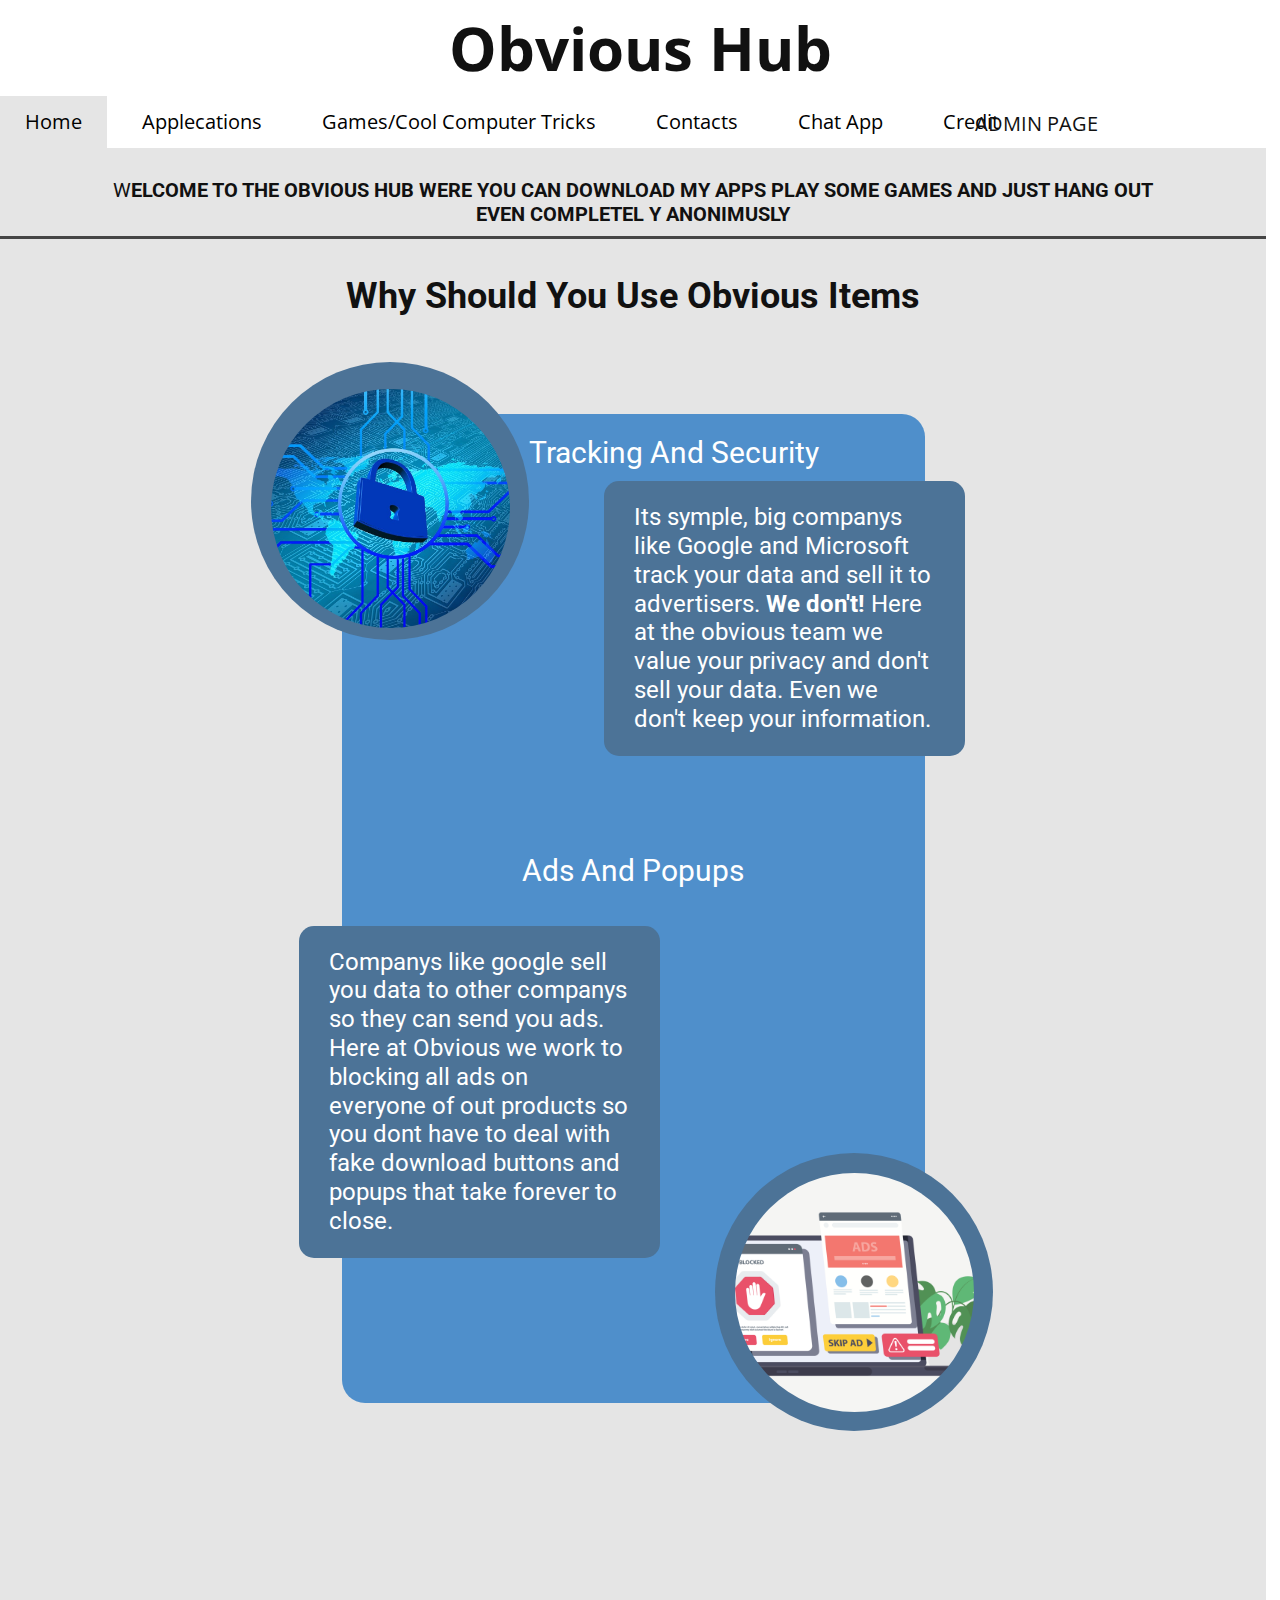
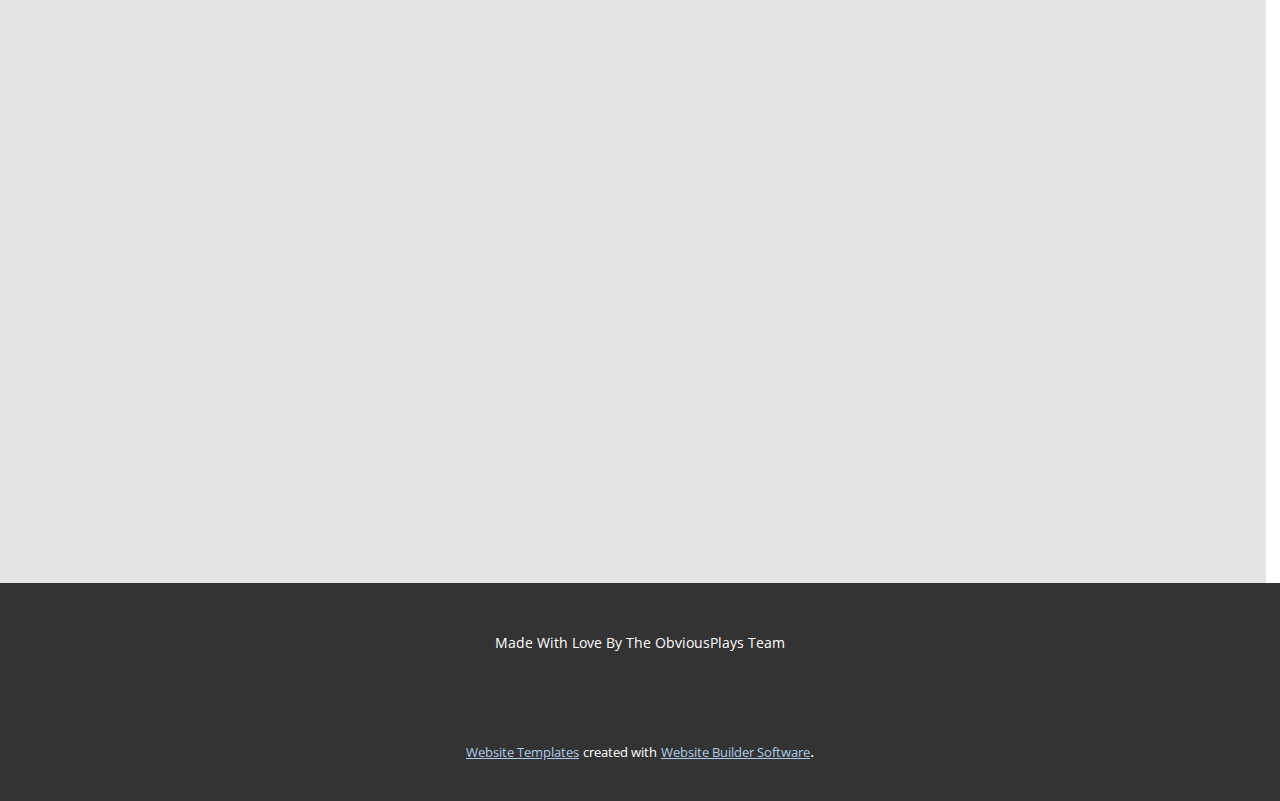
<file: index.html>
<!DOCTYPE html>
<html style="font-size: 16px;" lang="en"><head>
    <meta name="viewport" content="width=device-width, initial-scale=1.0">
    <meta charset="utf-8">
    <meta name="keywords" content="">
    <meta name="description" content="">
    <title>Obvious Hub</title>
    <link rel="stylesheet" href="nicepage.css" media="screen">
<link rel="stylesheet" href="Obvious-Hub.css" media="screen">
    <script class="u-script" type="text/javascript" src="jquery.js" defer=""></script>
    <script class="u-script" type="text/javascript" src="nicepage.js" defer=""></script>
    <meta name="generator" content="Nicepage 4.14.1, nicepage.com">
    <link id="u-theme-google-font" rel="stylesheet" href="https://fonts.googleapis.com/css?family=Roboto:100,100i,300,300i,400,400i,500,500i,700,700i,900,900i|Open+Sans:300,300i,400,400i,500,500i,600,600i,700,700i,800,800i">
    
    
    <script type="application/ld+json">{
		"@context": "http://schema.org",
		"@type": "Organization",
		"name": ""
}</script>
    <meta name="theme-color" content="#478ac9">
    <meta property="og:title" content="Obvious Hub">
    <meta property="og:type" content="website">
  </head>
  <body class="u-body u-overlap u-xl-mode" data-lang="en"><header class="u-clearfix u-header u-header" id="sec-07c8"><div class="u-align-left u-clearfix u-sheet u-valign-middle u-sheet-1">
        <p class="u-align-center u-text u-text-default u-text-1">Obvious Hub</p>
      </div></header> 
    <section class="u-align-center u-clearfix u-section-1" id="sec-ff5d">
      <div class="u-tab-links-align-left u-tabs u-tabs-1">
        <ul class="u-spacing-10 u-tab-list u-unstyled" role="tablist">
          <li class="u-tab-item u-tab-item-1" role="presentation">
            <a class="active u-active-grey-10 u-button-style u-tab-link u-text-active-black u-text-black u-tab-link-1" id="link-tab-14b7" href="#tab-14b7" role="tab" aria-controls="tab-14b7" aria-selected="true">Home</a>
          </li>
          <li class="u-tab-item u-tab-item-2" role="presentation">
            <a class="u-active-grey-10 u-button-style u-tab-link u-text-active-black u-text-black u-tab-link-2" id="link-tab-0da5" href="#tab-0da5" role="tab" aria-controls="tab-0da5" aria-selected="false">Applecations</a>
          </li>
          <li class="u-tab-item" role="presentation">
            <a class="u-active-grey-10 u-button-style u-tab-link u-text-active-black u-text-black u-tab-link-3" id="link-tab-2917" href="#tab-2917" role="tab" aria-controls="tab-2917" aria-selected="false">Games/Cool Computer Tricks</a>
          </li>
          <li class="u-tab-item u-tab-item-4" role="presentation">
            <a class="u-active-grey-10 u-button-style u-tab-link u-text-active-black u-text-black u-tab-link-4" id="tab-6e5a" href="#link-tab-6e5a" role="tab" aria-controls="link-tab-6e5a" aria-selected="false">Contacts</a>
          </li>
          <li class="u-tab-item u-tab-item-5" role="presentation">
            <a class="u-active-grey-10 u-button-style u-tab-link u-text-active-black u-text-black u-tab-link-5" id="link-tab-8b81" href="#tab-8b81" role="tab" aria-controls="tab-8b81" aria-selected="false">Chat App</a>
          </li>
          <li class="u-tab-item u-tab-item-6" role="presentation">
            <a class="u-active-grey-10 u-button-style u-tab-link u-text-active-black u-text-black u-tab-link-6" id="link-tab-5c76" href="#tab-5c76" role="tab" aria-controls="tab-5c76" aria-selected="false">Credit</a>
          </li>
        </ul>
        <div class="u-tab-content">
          <div class="u-align-left u-container-style u-grey-10 u-tab-active u-tab-pane u-tab-pane-1" id="tab-14b7" role="tabpanel" aria-labelledby="link-tab-14b7">
            <div class="u-container-layout u-container-layout-1">
              <h5 class="u-align-center u-text u-text-1">W<span style="font-weight: 700;">elcome to the obvious hub were you can download my apps play some games and just hang out<br>Even Completel<span style="font-weight: 700;">
                    <span style="font-weight: 400;"></span>
                  </span>y anonimusly
                </span>
              </h5>
              <div class="u-border-3 u-border-grey-dark-1 u-expanded-width u-line u-line-horizontal u-line-1"></div>
              <h3 class="u-align-center u-text u-text-2">Why Should You Use Obvious Items</h3>
              <div class="u-container-style u-group u-opacity u-opacity-95 u-palette-1-base u-radius-23 u-shape-round u-group-1">
                <div class="u-container-layout u-container-layout-2">
                  <div class="u-palette-1-dark-1 u-shape u-shape-circle u-shape-1"></div>
                  <h3 class="u-align-center u-text u-text-default u-text-3">Tracking And Security</h3>
                  <div class="u-container-style u-group u-palette-1-dark-1 u-radius-15 u-shape-round u-group-2">
                    <div class="u-container-layout u-container-layout-3">
                      <h5 class="u-text u-text-4"> Its symple, big companys like Google and Microsoft track your data and sell it to advertisers. <span style="font-weight: 700;">We don't!</span> Here at the obvious team we value your privacy and don't sell your data. Even we don't keep your information.
                      </h5>
                    </div>
                  </div>
                  <div class="u-image u-image-circle u-image-1" alt="" data-image-width="1280" data-image-height="853"></div>
                  <h3 class="u-align-center u-text u-text-default u-text-5">Ads And Popups</h3>
                  <div class="u-palette-1-dark-1 u-shape u-shape-circle u-shape-2"></div>
                  <div class="u-image u-image-circle u-image-2" alt="" data-image-width="1920" data-image-height="1280"></div>
                  <div class="u-container-style u-group u-palette-1-dark-1 u-radius-15 u-shape-round u-group-3">
                    <div class="u-container-layout u-valign-middle u-container-layout-4">
                      <h5 class="u-text u-text-6"> Companys like google sell you data to other companys so they can send you ads. Here at Obvious we work to blocking all ads on everyone of out products so you dont have to deal with fake download buttons and popups that take forever to close.</h5>
                    </div>
                  </div>
                </div>
              </div>
            </div>
          </div>
          <div class="u-align-left u-container-style u-grey-10 u-tab-pane u-tab-pane-2" id="tab-0da5" role="tabpanel" aria-labelledby="link-tab-0da5">
            <div class="u-container-layout u-valign-top u-container-layout-5">
              <h5 class="u-text u-text-default u-text-7">International Shipping &amp; Duty Charges</h5>
              <div class="u-border-3 u-border-grey-dark-1 u-expanded-width u-line u-line-horizontal u-line-2"></div>
              <p class="u-text u-text-8">Sample text. Click to select the text box. Click again or double click to start editing the text. Duis aute irure dolor in reprehenderit in voluptate velit esse cillum dolore eu fugiat nulla pariatur.</p>
            </div>
          </div>
          <div class="u-align-left u-container-style u-grey-10 u-tab-pane u-tab-pane-3" id="tab-2917" role="tabpanel" aria-labelledby="link-tab-2917">
            <div class="u-container-layout u-valign-top u-container-layout-6">
              <div class="u-clearfix u-custom-html u-custom-html-1">
                <iframe src="https://www.google.com" style="position:fixed; top:1; left:0; bottom:10; right:0; width:100%; height:85%; border:none; margin:0; padding:0; overflow:hidden; z-index:999999;"> Your browser doesn't support iframes </iframe>
              </div>
            </div>
          </div>
          <div class="u-align-left u-container-style u-grey-10 u-tab-pane u-tab-pane-4" id="link-tab-6e5a" role="tabpanel" aria-labelledby="tab-6e5a">
            <div class="u-container-layout u-container-layout-7">
              <p class="u-text u-text-default u-text-9">Sample text. Click to select the text box. Click again or double click to start editing the text. Duis aute irure dolor in reprehenderit in voluptate velit esse cillum dolore eu fugiat nulla pariatur.</p>
              <a href="" class="u-btn u-button-style u-btn-1"><span class="u-icon"><svg class="u-svg-content" viewBox="0 0 512 512" x="0px" y="0px" style="width: 1em; height: 1em;"><g><g><g><path d="M491.422,138.859c-13.008-26.609-32.129-49.151-56.831-66.999C390.803,40.221,329.047,23.5,256,23.5     S121.197,40.221,77.409,71.859c-24.702,17.848-43.823,40.39-56.831,66.999C6.924,166.791,0,199.305,0,235.5     c0,78.285,32.285,138.172,93.614,174.195c-8.483,29.931-19.492,48.07-19.591,48.231l-18.984,30.521l35.956,0.053H91.1     c0.104,0.001,0.208,0.001,0.319,0.001c11.347,0,63.406-2.448,105.735-44.91c18.66,2.596,38.403,3.909,58.846,3.909     c73.047,0,134.803-16.723,178.591-48.36c24.702-17.848,43.823-40.39,56.831-66.999C505.076,304.208,512,271.693,512,235.5     C512,199.305,505.076,166.791,491.422,138.859z M411.164,366.716C374.237,393.396,320.583,407.5,256,407.5     c-22.19,0-43.364-1.686-62.935-5.009l-11.135-1.891l-7.369,8.559c-15.834,18.391-34.114,28.21-49.632,33.439     c4.03-10.872,8.111-23.919,11.404-38.786l3.394-15.32l-14.072-6.941C68.818,353.515,40,304.375,40,235.5     c0-57.903,20.468-102.051,60.836-131.217C137.763,77.602,191.417,63.5,256,63.5s118.237,14.103,155.164,40.783     C451.532,133.448,472,177.596,472,235.5S451.532,337.549,411.164,366.716z"></path><rect x="236" y="327.5" width="40" height="40"></rect><path d="M264.01,105.994c-22.998-2.518-45.895,4.748-62.838,19.936C184.539,140.839,175,162.187,175,184.5h40     c0-11.122,4.571-21.346,12.871-28.786c8.616-7.724,19.905-11.261,31.781-9.958c18.319,2.008,33.077,16.6,35.093,34.699     c1.622,14.574-4.888,28.78-16.991,37.072C250.983,235.87,235,265.766,235,297.5h40c0-18.534,9.481-36.094,25.363-46.975     c24.317-16.662,37.397-45.207,34.136-74.497C330.429,139.477,300.784,110.023,264.01,105.994z"></path>
</g>
</g>
</g></svg><img></span>&nbsp;ask a question 
              </a>
            </div>
          </div>
          <div class="u-align-left u-container-style u-grey-10 u-tab-pane u-tab-pane-5" id="tab-8b81" role="tabpanel" aria-labelledby="link-tab-8b81">
            <div class="u-container-layout u-container-layout-8">
              <p class="u-text u-text-default u-text-10">Sample text. Click to select the text box. Click again or double click to start editing the text. Duis aute irure dolor in reprehenderit in voluptate velit esse cillum dolore eu fugiat nulla pariatur.</p>
              <a href="" class="u-btn u-button-style u-btn-2"><span class="u-icon"><svg class="u-svg-content" viewBox="0 0 512 512" x="0px" y="0px" style="width: 1em; height: 1em;"><g><g><g><path d="M491.422,138.859c-13.008-26.609-32.129-49.151-56.831-66.999C390.803,40.221,329.047,23.5,256,23.5     S121.197,40.221,77.409,71.859c-24.702,17.848-43.823,40.39-56.831,66.999C6.924,166.791,0,199.305,0,235.5     c0,78.285,32.285,138.172,93.614,174.195c-8.483,29.931-19.492,48.07-19.591,48.231l-18.984,30.521l35.956,0.053H91.1     c0.104,0.001,0.208,0.001,0.319,0.001c11.347,0,63.406-2.448,105.735-44.91c18.66,2.596,38.403,3.909,58.846,3.909     c73.047,0,134.803-16.723,178.591-48.36c24.702-17.848,43.823-40.39,56.831-66.999C505.076,304.208,512,271.693,512,235.5     C512,199.305,505.076,166.791,491.422,138.859z M411.164,366.716C374.237,393.396,320.583,407.5,256,407.5     c-22.19,0-43.364-1.686-62.935-5.009l-11.135-1.891l-7.369,8.559c-15.834,18.391-34.114,28.21-49.632,33.439     c4.03-10.872,8.111-23.919,11.404-38.786l3.394-15.32l-14.072-6.941C68.818,353.515,40,304.375,40,235.5     c0-57.903,20.468-102.051,60.836-131.217C137.763,77.602,191.417,63.5,256,63.5s118.237,14.103,155.164,40.783     C451.532,133.448,472,177.596,472,235.5S451.532,337.549,411.164,366.716z"></path><rect x="236" y="327.5" width="40" height="40"></rect><path d="M264.01,105.994c-22.998-2.518-45.895,4.748-62.838,19.936C184.539,140.839,175,162.187,175,184.5h40     c0-11.122,4.571-21.346,12.871-28.786c8.616-7.724,19.905-11.261,31.781-9.958c18.319,2.008,33.077,16.6,35.093,34.699     c1.622,14.574-4.888,28.78-16.991,37.072C250.983,235.87,235,265.766,235,297.5h40c0-18.534,9.481-36.094,25.363-46.975     c24.317-16.662,37.397-45.207,34.136-74.497C330.429,139.477,300.784,110.023,264.01,105.994z"></path>
</g>
</g>
</g></svg><img></span>&nbsp;ask a question 
              </a>
            </div>
          </div>
          <div class="u-align-center u-container-style u-grey-10 u-tab-pane u-tab-pane-6" id="tab-5c76" role="tabpanel" aria-labelledby="link-tab-5c76">
            <div class="u-container-layout u-container-layout-9">
              <h4 class="u-text u-text-default u-text-11"> Vecteezy.com</h4>
              <h5 class="u-text u-text-default u-text-12">Credit to&nbsp;To Light Me over and vecteezy.com for some images</h5>
            </div>
          </div>
        </div>
      </div>
      <a href="Admin-Page.html" data-page-id="36756498" class="u-border-none u-btn u-button-style u-none u-btn-3">Admin Page</a>
    </section>
    
    
    <footer class="u-align-center u-clearfix u-footer u-grey-80 u-footer" id="sec-9665"><div class="u-clearfix u-sheet u-sheet-1">
        <p class="u-small-text u-text u-text-variant u-text-1">Made With Love By The ObviousPlays Team</p>
      </div></footer>
    <section class="u-backlink u-clearfix u-grey-80">
      <a class="u-link" href="https://nicepage.com/website-templates" target="_blank">
        <span>Website Templates</span>
      </a>
      <p class="u-text">
        <span>created with</span>
      </p>
      <a class="u-link" href="" target="_blank">
        <span>Website Builder Software</span>
      </a>. 
    </section>
  
</body></html>
</file>
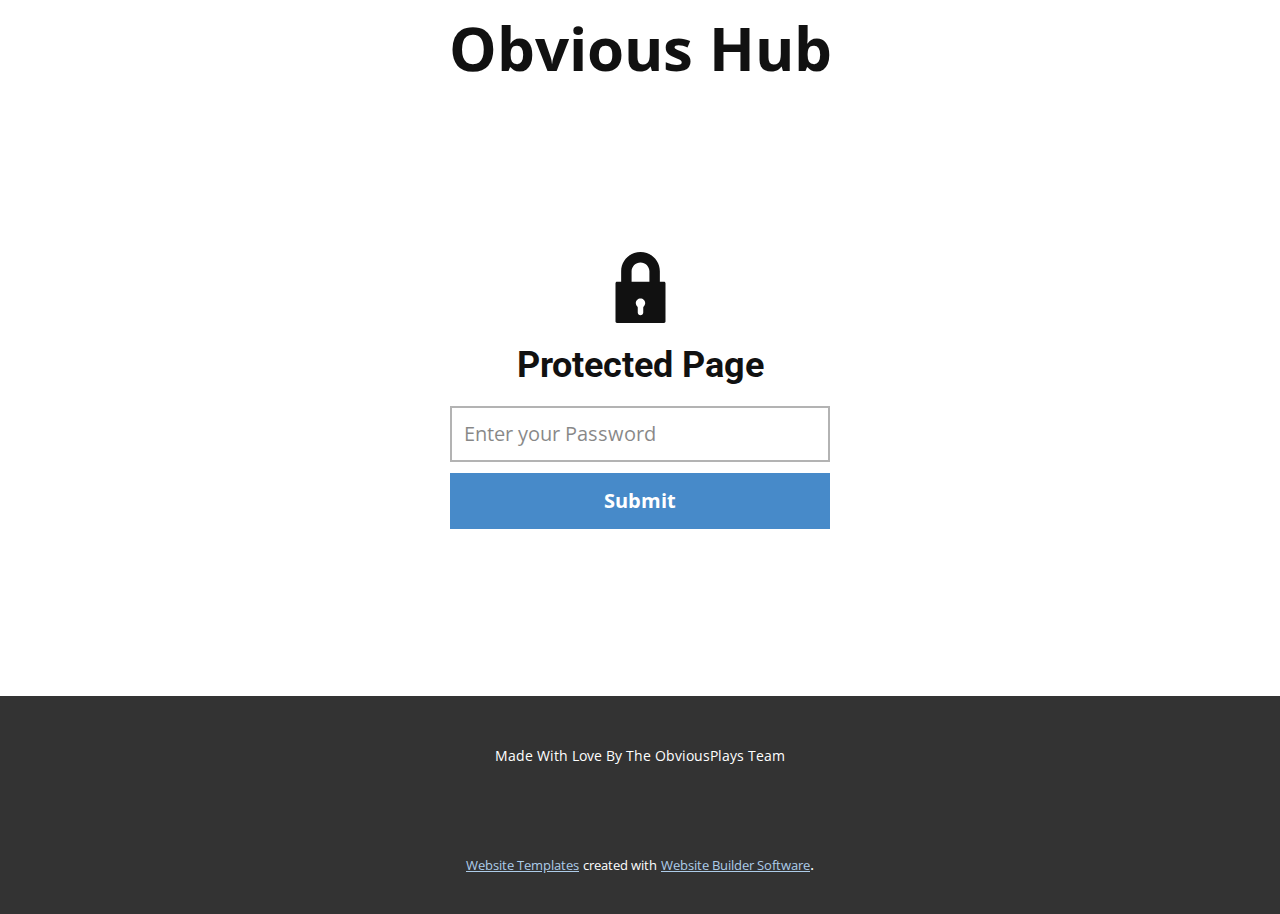
<file: Admin-Page.html>
<!DOCTYPE html>
<html style="font-size: 16px;" lang="en"><head>
    <meta name="viewport" content="width=device-width, initial-scale=1.0">
    <meta charset="utf-8">
    <meta name="keywords" content="Protected Page">
    <meta name="description" content="">
    <title>Page Password Template</title>
    <link rel="stylesheet" href="nicepage.css" media="screen">
<link rel="stylesheet" href="Page-Password-Template.css" media="screen">
    <script class="u-script" type="text/javascript" src="jquery.js" defer=""></script>
    <script class="u-script" type="text/javascript" src="nicepage.js" defer=""></script>
    <meta name="generator" content="Nicepage 4.14.1, nicepage.com">
    <link id="u-theme-google-font" rel="stylesheet" href="https://fonts.googleapis.com/css?family=Roboto:100,100i,300,300i,400,400i,500,500i,700,700i,900,900i|Open+Sans:300,300i,400,400i,500,500i,600,600i,700,700i,800,800i">
    
    
    <script type="application/ld+json">{
		"@context": "http://schema.org",
		"@type": "Organization",
		"name": ""
}</script>
    <meta name="theme-color" content="#478ac9">
    <meta property="og:title" content="Page Password Template">
    <meta property="og:type" content="website">
  <style id="password-redirect-style">body * { display: none; }</style></head>
  <body data-home-page="Admin-Page.html" data-salt="8567" data-salted-password="522dbc2f984e920f0763efb0d4eaec1fe84ecd0da1f01c066696e840514b58e3" class="u-body u-xl-mode" data-lang="en"><header class="u-clearfix u-header u-header" id="sec-07c8"><div class="u-align-left u-clearfix u-sheet u-valign-middle u-sheet-1">
        <p class="u-align-center u-text u-text-default u-text-1">Obvious Hub</p>
      </div></header>
    <section class="u-align-center u-clearfix u-section-1" id="sec-8cf7">
      <div class="u-align-left u-clearfix u-sheet u-valign-middle u-sheet-1"><span class="u-icon u-icon-1"><svg class="u-svg-link" preserveAspectRatio="xMidYMin slice" viewBox="0 0 96.668 96.668" style=""><use xmlns:xlink="http://www.w3.org/1999/xlink" xlink:href="#svg-b691"></use></svg><svg class="u-svg-content" viewBox="0 0 96.668 96.668" x="0px" y="0px" id="svg-b691" style="enable-background:new 0 0 96.668 96.668;"><g><path d="M80.372,40.605h-5.7V26.338C74.672,11.815,62.856,0,48.334,0C33.811,0,21.996,11.815,21.996,26.338v14.267h-5.7
		c-1.104,0-2,0.896-2,2v52.063c0,1.104,0.896,2,2,2h64.076c1.104,0,2-0.896,2-2V42.605C82.372,41.5,81.478,40.605,80.372,40.605z
		 M43.958,74.2c-1.302-1.218-2.02-2.871-2.02-4.656c0-3.526,2.869-6.396,6.396-6.396c3.526,0,6.396,2.869,6.396,6.396
		c0,1.785-0.717,3.438-2.02,4.656c-0.404,0.378-0.634,0.907-0.634,1.461v6.782c0,2.063-1.679,3.742-3.743,3.742
		c-2.064,0-3.743-1.679-3.743-3.742v-6.782C44.591,75.107,44.362,74.578,43.958,74.2z M48.334,14.197
		c6.694,0,12.14,5.446,12.14,12.141v14.267h-24.28V26.338C36.194,19.644,41.64,14.197,48.334,14.197z"></path>
</g></svg></span>
        <h2 class="u-text u-text-default u-text-1">Protected Page</h2>
        <div class="u-form u-password-control u-form-1">
          <form action="#" method="POST" class="u-clearfix u-form-custom-backend u-form-spacing-10 u-form-vertical u-inner-form" source="custom" name="form" style="padding: 10px;">
            <div class="u-align-center u-form-group u-form-password">
              <label for="password-4c82" class="u-form-control-hidden u-label"></label>
              <input type="password" placeholder="Enter your Password" id="password-4c82" name="password" class="u-border-2 u-border-grey-30 u-input u-input-rectangle u-input-1" autofocus="autofocus" required="">
            </div>
            <div class="u-align-left u-form-group u-form-submit">
              <a href="#" class="u-active-palette-1-light-1 u-border-2 u-border-active-palette-1-light-1 u-border-hover-palette-1-light-1 u-border-palette-1-base u-btn u-btn-submit u-button-style u-hover-palette-1-light-1 u-palette-1-base u-btn-1">Submit</a>
              <input type="submit" value="submit" class="u-form-control-hidden">
              <div class="u-form-send-error u-form-send-message">Password is incorrect</div>
            </div>
            <input type="hidden" value="" name="recaptchaResponse">
          </form>
        </div>
      </div>
      <style data-mode="XXL">@media (max-width: 0px) {
   .u-section-1 {
    background-image: none;
  }
  .u-section-1 .u-sheet-1 {
    min-height: 600px;
  }
  .u-section-1 .u-icon-1 {
    width: 71px;
    height: 71px;
    margin-top: 60px;
    margin-left: auto;
    margin-right: auto;
    margin-bottom: 0;
    padding-top: 0;
    padding-bottom: 0;
    padding-left: 0;
    padding-right: 0;
  }
  .u-section-1 .u-text-1 {
    font-weight: 700;
    margin-top: 23px;
    margin-left: auto;
    margin-right: auto;
    margin-bottom: 0;
  }
  .u-section-1 .u-form-1 {
    height: 124px;
    width: 400px;
    margin-top: 11px;
    margin-left: auto;
    margin-right: auto;
    margin-bottom: 60px;
  }
  .u-section-1 .u-input-1 {
    background-image: none;
    font-size: 1.25rem;
  }
  .u-section-1 .u-btn-1 {
    width: 100%;
    font-size: 1.25rem;
    background-image: none;
    font-weight: 700;
    border-style: solid;
    padding-top: 10px;
    padding-bottom: 10px;
    padding-left: 30px;
    padding-right: 30px;
    text-transform: none;
  }
}</style>
    </section>
    
    
    <footer class="u-align-center u-clearfix u-footer u-grey-80 u-footer" id="sec-9665"><div class="u-clearfix u-sheet u-sheet-1">
        <p class="u-small-text u-text u-text-variant u-text-1">Made With Love By The ObviousPlays Team</p>
      </div></footer>
    <section class="u-backlink u-clearfix u-grey-80">
      <a class="u-link" href="https://nicepage.com/website-templates" target="_blank">
        <span>Website Templates</span>
      </a>
      <p class="u-text">
        <span>created with</span>
      </p>
      <a class="u-link" href="" target="_blank">
        <span>Website Builder Software</span>
      </a>. 
    </section>
  
</body></html>
</file>
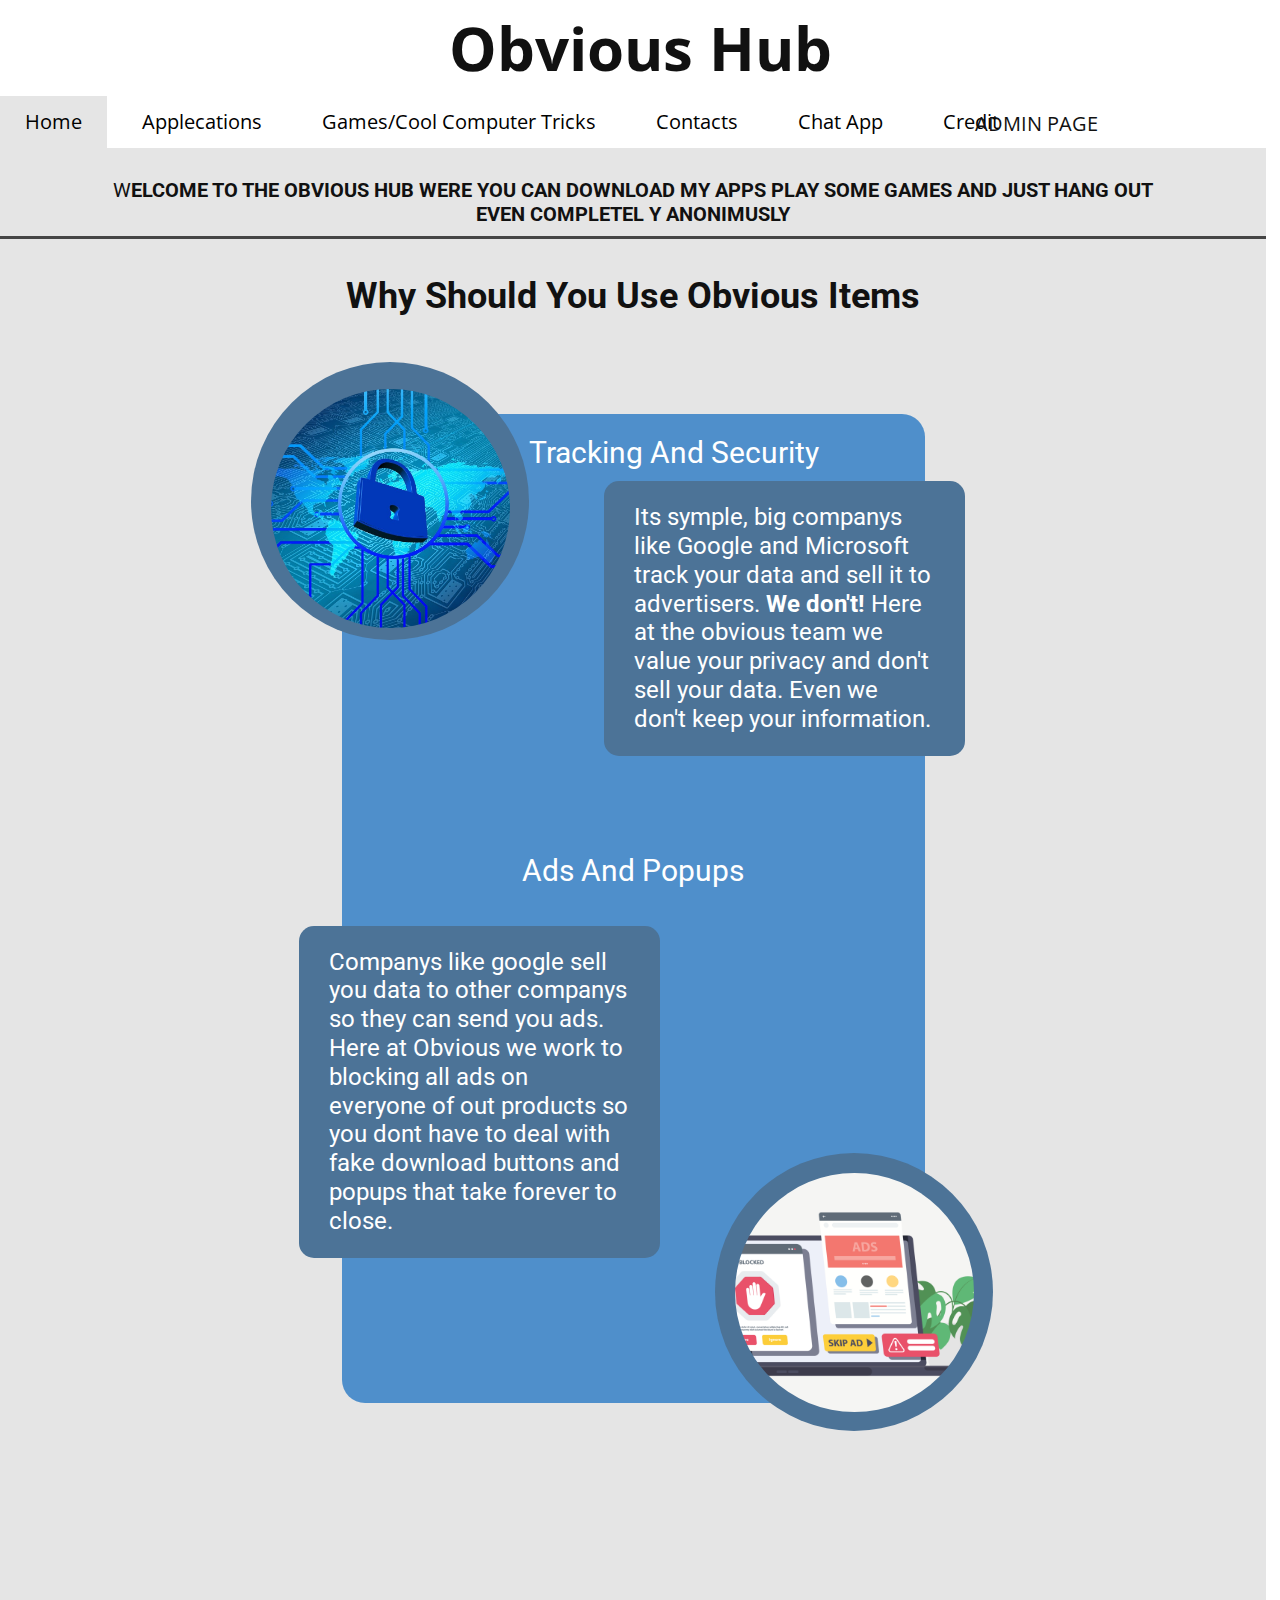
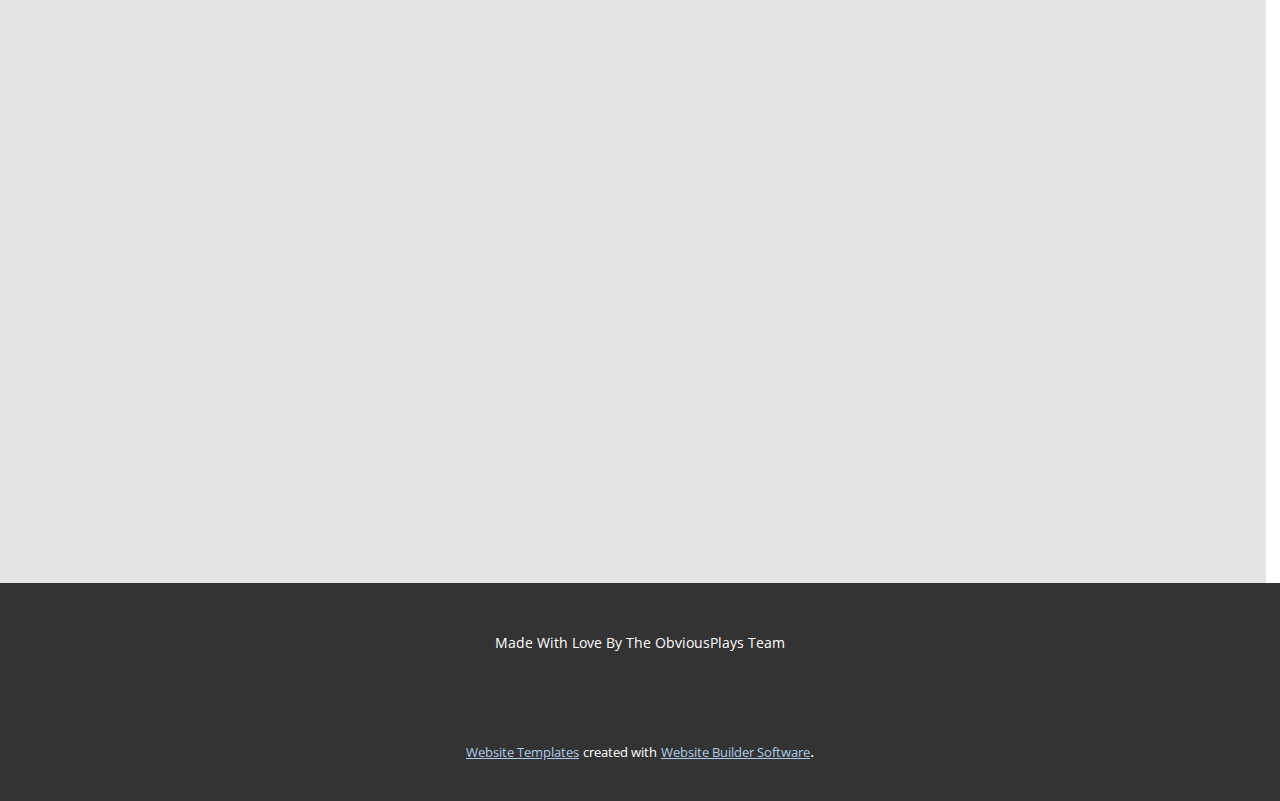
<file: Obvious-Hub.html>
<!DOCTYPE html>
<html style="font-size: 16px;" lang="en"><head>
    <meta name="viewport" content="width=device-width, initial-scale=1.0">
    <meta charset="utf-8">
    <meta name="keywords" content="">
    <meta name="description" content="">
    <title>Obvious Hub</title>
    <link rel="stylesheet" href="nicepage.css" media="screen">
<link rel="stylesheet" href="Obvious-Hub.css" media="screen">
    <script class="u-script" type="text/javascript" src="jquery.js" defer=""></script>
    <script class="u-script" type="text/javascript" src="nicepage.js" defer=""></script>
    <meta name="generator" content="Nicepage 4.14.1, nicepage.com">
    <link id="u-theme-google-font" rel="stylesheet" href="https://fonts.googleapis.com/css?family=Roboto:100,100i,300,300i,400,400i,500,500i,700,700i,900,900i|Open+Sans:300,300i,400,400i,500,500i,600,600i,700,700i,800,800i">
    
    
    <script type="application/ld+json">{
		"@context": "http://schema.org",
		"@type": "Organization",
		"name": ""
}</script>
    <meta name="theme-color" content="#478ac9">
    <meta property="og:title" content="Obvious Hub">
    <meta property="og:type" content="website">
  </head>
  <body class="u-body u-overlap u-xl-mode" data-lang="en"><header class="u-clearfix u-header u-header" id="sec-07c8"><div class="u-align-left u-clearfix u-sheet u-valign-middle u-sheet-1">
        <p class="u-align-center u-text u-text-default u-text-1">Obvious Hub</p>
      </div></header> 
    <section class="u-align-center u-clearfix u-section-1" id="sec-ff5d">
      <div class="u-tab-links-align-left u-tabs u-tabs-1">
        <ul class="u-spacing-10 u-tab-list u-unstyled" role="tablist">
          <li class="u-tab-item u-tab-item-1" role="presentation">
            <a class="active u-active-grey-10 u-button-style u-tab-link u-text-active-black u-text-black u-tab-link-1" id="link-tab-14b7" href="#tab-14b7" role="tab" aria-controls="tab-14b7" aria-selected="true">Home</a>
          </li>
          <li class="u-tab-item u-tab-item-2" role="presentation">
            <a class="u-active-grey-10 u-button-style u-tab-link u-text-active-black u-text-black u-tab-link-2" id="link-tab-0da5" href="#tab-0da5" role="tab" aria-controls="tab-0da5" aria-selected="false">Applecations</a>
          </li>
          <li class="u-tab-item" role="presentation">
            <a class="u-active-grey-10 u-button-style u-tab-link u-text-active-black u-text-black u-tab-link-3" id="link-tab-2917" href="#tab-2917" role="tab" aria-controls="tab-2917" aria-selected="false">Games/Cool Computer Tricks</a>
          </li>
          <li class="u-tab-item u-tab-item-4" role="presentation">
            <a class="u-active-grey-10 u-button-style u-tab-link u-text-active-black u-text-black u-tab-link-4" id="tab-6e5a" href="#link-tab-6e5a" role="tab" aria-controls="link-tab-6e5a" aria-selected="false">Contacts</a>
          </li>
          <li class="u-tab-item u-tab-item-5" role="presentation">
            <a class="u-active-grey-10 u-button-style u-tab-link u-text-active-black u-text-black u-tab-link-5" id="link-tab-8b81" href="#tab-8b81" role="tab" aria-controls="tab-8b81" aria-selected="false">Chat App</a>
          </li>
          <li class="u-tab-item u-tab-item-6" role="presentation">
            <a class="u-active-grey-10 u-button-style u-tab-link u-text-active-black u-text-black u-tab-link-6" id="link-tab-5c76" href="#tab-5c76" role="tab" aria-controls="tab-5c76" aria-selected="false">Credit</a>
          </li>
        </ul>
        <div class="u-tab-content">
          <div class="u-align-left u-container-style u-grey-10 u-tab-active u-tab-pane u-tab-pane-1" id="tab-14b7" role="tabpanel" aria-labelledby="link-tab-14b7">
            <div class="u-container-layout u-container-layout-1">
              <h5 class="u-align-center u-text u-text-1">W<span style="font-weight: 700;">elcome to the obvious hub were you can download my apps play some games and just hang out<br>Even Completel<span style="font-weight: 700;">
                    <span style="font-weight: 400;"></span>
                  </span>y anonimusly
                </span>
              </h5>
              <div class="u-border-3 u-border-grey-dark-1 u-expanded-width u-line u-line-horizontal u-line-1"></div>
              <h3 class="u-align-center u-text u-text-2">Why Should You Use Obvious Items</h3>
              <div class="u-container-style u-group u-opacity u-opacity-95 u-palette-1-base u-radius-23 u-shape-round u-group-1">
                <div class="u-container-layout u-container-layout-2">
                  <div class="u-palette-1-dark-1 u-shape u-shape-circle u-shape-1"></div>
                  <h3 class="u-align-center u-text u-text-default u-text-3">Tracking And Security</h3>
                  <div class="u-container-style u-group u-palette-1-dark-1 u-radius-15 u-shape-round u-group-2">
                    <div class="u-container-layout u-container-layout-3">
                      <h5 class="u-text u-text-4"> Its symple, big companys like Google and Microsoft track your data and sell it to advertisers. <span style="font-weight: 700;">We don't!</span> Here at the obvious team we value your privacy and don't sell your data. Even we don't keep your information.
                      </h5>
                    </div>
                  </div>
                  <div class="u-image u-image-circle u-image-1" alt="" data-image-width="1280" data-image-height="853"></div>
                  <h3 class="u-align-center u-text u-text-default u-text-5">Ads And Popups</h3>
                  <div class="u-palette-1-dark-1 u-shape u-shape-circle u-shape-2"></div>
                  <div class="u-image u-image-circle u-image-2" alt="" data-image-width="1920" data-image-height="1280"></div>
                  <div class="u-container-style u-group u-palette-1-dark-1 u-radius-15 u-shape-round u-group-3">
                    <div class="u-container-layout u-valign-middle u-container-layout-4">
                      <h5 class="u-text u-text-6"> Companys like google sell you data to other companys so they can send you ads. Here at Obvious we work to blocking all ads on everyone of out products so you dont have to deal with fake download buttons and popups that take forever to close.</h5>
                    </div>
                  </div>
                </div>
              </div>
            </div>
          </div>
          <div class="u-align-left u-container-style u-grey-10 u-tab-pane u-tab-pane-2" id="tab-0da5" role="tabpanel" aria-labelledby="link-tab-0da5">
            <div class="u-container-layout u-valign-top u-container-layout-5">
              <h5 class="u-text u-text-default u-text-7">International Shipping &amp; Duty Charges</h5>
              <div class="u-border-3 u-border-grey-dark-1 u-expanded-width u-line u-line-horizontal u-line-2"></div>
              <p class="u-text u-text-8">Sample text. Click to select the text box. Click again or double click to start editing the text. Duis aute irure dolor in reprehenderit in voluptate velit esse cillum dolore eu fugiat nulla pariatur.</p>
            </div>
          </div>
          <div class="u-align-left u-container-style u-grey-10 u-tab-pane u-tab-pane-3" id="tab-2917" role="tabpanel" aria-labelledby="link-tab-2917">
            <div class="u-container-layout u-valign-top u-container-layout-6">
              <div class="u-clearfix u-custom-html u-custom-html-1">
                <iframe src="https://www.google.com" style="position:fixed; top:1; left:0; bottom:10; right:0; width:100%; height:85%; border:none; margin:0; padding:0; overflow:hidden; z-index:999999;"> Your browser doesn't support iframes </iframe>
              </div>
            </div>
          </div>
          <div class="u-align-left u-container-style u-grey-10 u-tab-pane u-tab-pane-4" id="link-tab-6e5a" role="tabpanel" aria-labelledby="tab-6e5a">
            <div class="u-container-layout u-container-layout-7">
              <p class="u-text u-text-default u-text-9">Sample text. Click to select the text box. Click again or double click to start editing the text. Duis aute irure dolor in reprehenderit in voluptate velit esse cillum dolore eu fugiat nulla pariatur.</p>
              <a href="" class="u-btn u-button-style u-btn-1"><span class="u-icon"><svg class="u-svg-content" viewBox="0 0 512 512" x="0px" y="0px" style="width: 1em; height: 1em;"><g><g><g><path d="M491.422,138.859c-13.008-26.609-32.129-49.151-56.831-66.999C390.803,40.221,329.047,23.5,256,23.5     S121.197,40.221,77.409,71.859c-24.702,17.848-43.823,40.39-56.831,66.999C6.924,166.791,0,199.305,0,235.5     c0,78.285,32.285,138.172,93.614,174.195c-8.483,29.931-19.492,48.07-19.591,48.231l-18.984,30.521l35.956,0.053H91.1     c0.104,0.001,0.208,0.001,0.319,0.001c11.347,0,63.406-2.448,105.735-44.91c18.66,2.596,38.403,3.909,58.846,3.909     c73.047,0,134.803-16.723,178.591-48.36c24.702-17.848,43.823-40.39,56.831-66.999C505.076,304.208,512,271.693,512,235.5     C512,199.305,505.076,166.791,491.422,138.859z M411.164,366.716C374.237,393.396,320.583,407.5,256,407.5     c-22.19,0-43.364-1.686-62.935-5.009l-11.135-1.891l-7.369,8.559c-15.834,18.391-34.114,28.21-49.632,33.439     c4.03-10.872,8.111-23.919,11.404-38.786l3.394-15.32l-14.072-6.941C68.818,353.515,40,304.375,40,235.5     c0-57.903,20.468-102.051,60.836-131.217C137.763,77.602,191.417,63.5,256,63.5s118.237,14.103,155.164,40.783     C451.532,133.448,472,177.596,472,235.5S451.532,337.549,411.164,366.716z"></path><rect x="236" y="327.5" width="40" height="40"></rect><path d="M264.01,105.994c-22.998-2.518-45.895,4.748-62.838,19.936C184.539,140.839,175,162.187,175,184.5h40     c0-11.122,4.571-21.346,12.871-28.786c8.616-7.724,19.905-11.261,31.781-9.958c18.319,2.008,33.077,16.6,35.093,34.699     c1.622,14.574-4.888,28.78-16.991,37.072C250.983,235.87,235,265.766,235,297.5h40c0-18.534,9.481-36.094,25.363-46.975     c24.317-16.662,37.397-45.207,34.136-74.497C330.429,139.477,300.784,110.023,264.01,105.994z"></path>
</g>
</g>
</g></svg><img></span>&nbsp;ask a question 
              </a>
            </div>
          </div>
          <div class="u-align-left u-container-style u-grey-10 u-tab-pane u-tab-pane-5" id="tab-8b81" role="tabpanel" aria-labelledby="link-tab-8b81">
            <div class="u-container-layout u-container-layout-8">
              <p class="u-text u-text-default u-text-10">Sample text. Click to select the text box. Click again or double click to start editing the text. Duis aute irure dolor in reprehenderit in voluptate velit esse cillum dolore eu fugiat nulla pariatur.</p>
              <a href="" class="u-btn u-button-style u-btn-2"><span class="u-icon"><svg class="u-svg-content" viewBox="0 0 512 512" x="0px" y="0px" style="width: 1em; height: 1em;"><g><g><g><path d="M491.422,138.859c-13.008-26.609-32.129-49.151-56.831-66.999C390.803,40.221,329.047,23.5,256,23.5     S121.197,40.221,77.409,71.859c-24.702,17.848-43.823,40.39-56.831,66.999C6.924,166.791,0,199.305,0,235.5     c0,78.285,32.285,138.172,93.614,174.195c-8.483,29.931-19.492,48.07-19.591,48.231l-18.984,30.521l35.956,0.053H91.1     c0.104,0.001,0.208,0.001,0.319,0.001c11.347,0,63.406-2.448,105.735-44.91c18.66,2.596,38.403,3.909,58.846,3.909     c73.047,0,134.803-16.723,178.591-48.36c24.702-17.848,43.823-40.39,56.831-66.999C505.076,304.208,512,271.693,512,235.5     C512,199.305,505.076,166.791,491.422,138.859z M411.164,366.716C374.237,393.396,320.583,407.5,256,407.5     c-22.19,0-43.364-1.686-62.935-5.009l-11.135-1.891l-7.369,8.559c-15.834,18.391-34.114,28.21-49.632,33.439     c4.03-10.872,8.111-23.919,11.404-38.786l3.394-15.32l-14.072-6.941C68.818,353.515,40,304.375,40,235.5     c0-57.903,20.468-102.051,60.836-131.217C137.763,77.602,191.417,63.5,256,63.5s118.237,14.103,155.164,40.783     C451.532,133.448,472,177.596,472,235.5S451.532,337.549,411.164,366.716z"></path><rect x="236" y="327.5" width="40" height="40"></rect><path d="M264.01,105.994c-22.998-2.518-45.895,4.748-62.838,19.936C184.539,140.839,175,162.187,175,184.5h40     c0-11.122,4.571-21.346,12.871-28.786c8.616-7.724,19.905-11.261,31.781-9.958c18.319,2.008,33.077,16.6,35.093,34.699     c1.622,14.574-4.888,28.78-16.991,37.072C250.983,235.87,235,265.766,235,297.5h40c0-18.534,9.481-36.094,25.363-46.975     c24.317-16.662,37.397-45.207,34.136-74.497C330.429,139.477,300.784,110.023,264.01,105.994z"></path>
</g>
</g>
</g></svg><img></span>&nbsp;ask a question 
              </a>
            </div>
          </div>
          <div class="u-align-center u-container-style u-grey-10 u-tab-pane u-tab-pane-6" id="tab-5c76" role="tabpanel" aria-labelledby="link-tab-5c76">
            <div class="u-container-layout u-container-layout-9">
              <h4 class="u-text u-text-default u-text-11"> Vecteezy.com</h4>
              <h5 class="u-text u-text-default u-text-12">Credit to&nbsp;To Light Me over and vecteezy.com for some images</h5>
            </div>
          </div>
        </div>
      </div>
      <a href="Admin-Page.html" data-page-id="36756498" class="u-border-none u-btn u-button-style u-none u-btn-3">Admin Page</a>
    </section>
    
    
    <footer class="u-align-center u-clearfix u-footer u-grey-80 u-footer" id="sec-9665"><div class="u-clearfix u-sheet u-sheet-1">
        <p class="u-small-text u-text u-text-variant u-text-1">Made With Love By The ObviousPlays Team</p>
      </div></footer>
    <section class="u-backlink u-clearfix u-grey-80">
      <a class="u-link" href="https://nicepage.com/website-templates" target="_blank">
        <span>Website Templates</span>
      </a>
      <p class="u-text">
        <span>created with</span>
      </p>
      <a class="u-link" href="" target="_blank">
        <span>Website Builder Software</span>
      </a>. 
    </section>
  
</body></html>
</file>
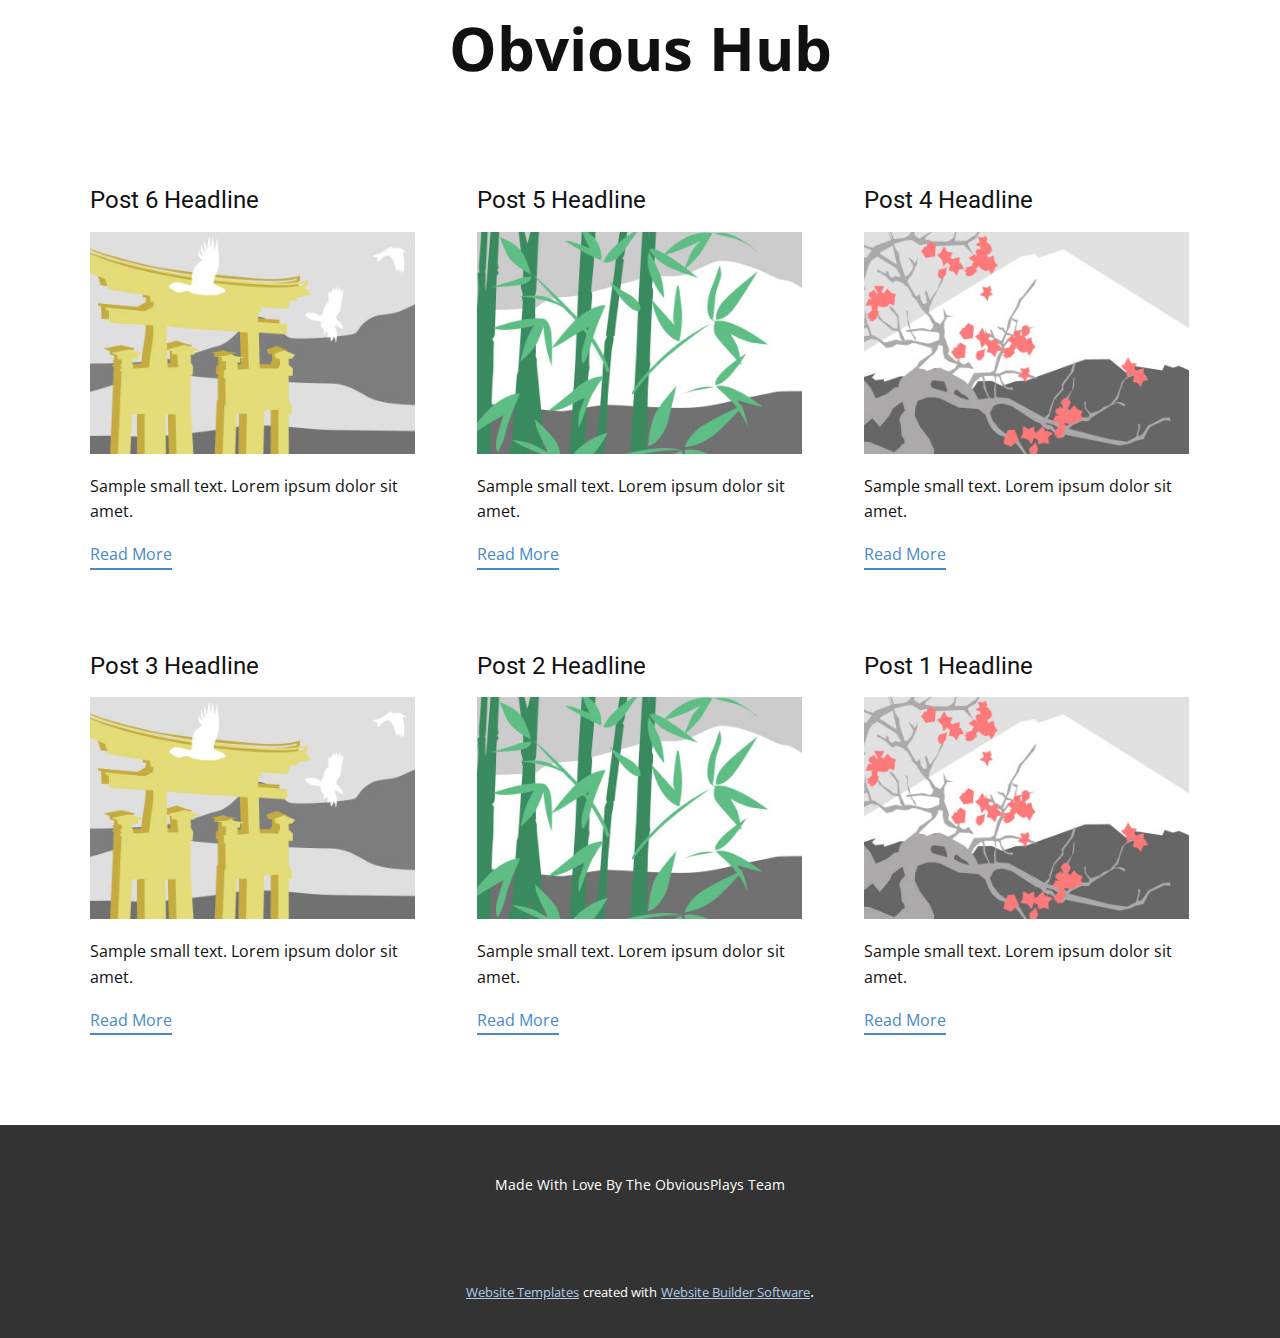
<file: blog/blog.html>
<html style="font-size: 16px;" lang="en"><head>
    <meta name="viewport" content="width=device-width, initial-scale=1.0">
    <meta charset="utf-8">
    <meta name="keywords" content="">
    <meta name="description" content="">
    <title>Blog Template</title>
    <link rel="stylesheet" href="../nicepage.css" media="screen">
<link rel="stylesheet" href="../Blog-Template.css" media="screen">
    <script class="u-script" type="text/javascript" src="../jquery.js" defer=""></script>
    <script class="u-script" type="text/javascript" src="../nicepage.js" defer=""></script>
    <meta name="generator" content="Nicepage 4.14.1, nicepage.com">
    <link id="u-theme-google-font" rel="stylesheet" href="https://fonts.googleapis.com/css?family=Roboto:100,100i,300,300i,400,400i,500,500i,700,700i,900,900i|Open+Sans:300,300i,400,400i,500,500i,600,600i,700,700i,800,800i">
    
    
    <script type="application/ld+json">{
		"@context": "http://schema.org",
		"@type": "Organization",
		"name": ""
}</script>
    <meta name="theme-color" content="#478ac9">
  </head>
  <body class="u-body u-xl-mode" data-lang="en"><header class="u-clearfix u-header u-header" id="sec-07c8"><div class="u-align-left u-clearfix u-sheet u-valign-middle u-sheet-1">
        <p class="u-align-center u-text u-text-default u-text-1">Obvious Hub</p>
      </div></header>
    <section class="u-clearfix u-section-1" id="sec-5914">
      <div class="u-clearfix u-sheet u-valign-middle u-sheet-1"><!--blog--><!--blog_options_json--><!--{"type":"Recent","source":"","tags":"","count":""}--><!--/blog_options_json-->
        <div class="u-blog u-expanded-width u-repeater u-repeater-1"><!--blog_post-->
          <div class="u-blog-post u-container-style u-repeater-item u-white u-repeater-item-1">
            <div class="u-container-layout u-similar-container u-valign-top u-container-layout-1"><!--blog_post_header-->
              <h4 class="u-blog-control u-text u-text-1">
                <a class="u-post-header-link" href="../blog/post-5.html">Post 6 Headline</a>
              </h4><!--/blog_post_header--><!--blog_post_image-->
              <a class="u-post-header-link" href="../blog/post-5.html"><img alt="" class="u-blog-control u-expanded-width u-image u-image-default u-image-1" src="[data-uri]"></a><!--/blog_post_image--><!--blog_post_content-->
              <div class="u-blog-control u-post-content u-text u-text-2 fr-view">Sample small text. Lorem ipsum dolor sit amet.</div><!--/blog_post_content--><!--blog_post_readmore-->
              <a href="../blog/post-5.html" class="u-blog-control u-border-2 u-border-palette-1-base u-btn u-btn-rectangle u-button-style u-none u-btn-1"><!--blog_post_readmore_content--><!--options_json--><!--{"content":"","defaultValue":"Read More"}--><!--/options_json-->Read More<!--/blog_post_readmore_content--></a><!--/blog_post_readmore-->
            </div>
          </div><div class="u-blog-post u-container-style u-repeater-item u-video-cover u-white">
            <div class="u-container-layout u-similar-container u-valign-top u-container-layout-2"><!--blog_post_header-->
              <h4 class="u-blog-control u-text u-text-3">
                <a class="u-post-header-link" href="../blog/post-4.html">Post 5 Headline</a>
              </h4><!--/blog_post_header--><!--blog_post_image-->
              <a class="u-post-header-link" href="../blog/post-4.html"><img alt="" class="u-blog-control u-expanded-width u-image u-image-default u-image-2" src="[data-uri]"></a><!--/blog_post_image--><!--blog_post_content-->
              <div class="u-blog-control u-post-content u-text u-text-4 fr-view">Sample small text. Lorem ipsum dolor sit amet.</div><!--/blog_post_content--><!--blog_post_readmore-->
              <a href="../blog/post-4.html" class="u-blog-control u-border-2 u-border-palette-1-base u-btn u-btn-rectangle u-button-style u-none u-btn-2"><!--blog_post_readmore_content--><!--options_json--><!--{"content":"","defaultValue":"Read More"}--><!--/options_json-->Read More<!--/blog_post_readmore_content--></a><!--/blog_post_readmore-->
            </div>
          </div><div class="u-blog-post u-container-style u-repeater-item u-video-cover u-white">
            <div class="u-container-layout u-similar-container u-valign-top u-container-layout-3"><!--blog_post_header-->
              <h4 class="u-blog-control u-text u-text-5">
                <a class="u-post-header-link" href="../blog/post-3.html">Post 4 Headline</a>
              </h4><!--/blog_post_header--><!--blog_post_image-->
              <a class="u-post-header-link" href="../blog/post-3.html"><img alt="" class="u-blog-control u-expanded-width u-image u-image-default u-image-3" src="[data-uri]"></a><!--/blog_post_image--><!--blog_post_content-->
              <div class="u-blog-control u-post-content u-text u-text-6 fr-view">Sample small text. Lorem ipsum dolor sit amet.</div><!--/blog_post_content--><!--blog_post_readmore-->
              <a href="../blog/post-3.html" class="u-blog-control u-border-2 u-border-palette-1-base u-btn u-btn-rectangle u-button-style u-none u-btn-3"><!--blog_post_readmore_content--><!--options_json--><!--{"content":"","defaultValue":"Read More"}--><!--/options_json-->Read More<!--/blog_post_readmore_content--></a><!--/blog_post_readmore-->
            </div>
          </div><div class="u-blog-post u-container-style u-repeater-item u-white u-repeater-item-1">
            <div class="u-container-layout u-similar-container u-valign-top u-container-layout-1"><!--blog_post_header-->
              <h4 class="u-blog-control u-text u-text-1">
                <a class="u-post-header-link" href="../blog/post-2.html">Post 3 Headline</a>
              </h4><!--/blog_post_header--><!--blog_post_image-->
              <a class="u-post-header-link" href="../blog/post-2.html"><img alt="" class="u-blog-control u-expanded-width u-image u-image-default u-image-1" src="[data-uri]"></a><!--/blog_post_image--><!--blog_post_content-->
              <div class="u-blog-control u-post-content u-text u-text-2 fr-view">Sample small text. Lorem ipsum dolor sit amet.</div><!--/blog_post_content--><!--blog_post_readmore-->
              <a href="../blog/post-2.html" class="u-blog-control u-border-2 u-border-palette-1-base u-btn u-btn-rectangle u-button-style u-none u-btn-1"><!--blog_post_readmore_content--><!--options_json--><!--{"content":"","defaultValue":"Read More"}--><!--/options_json-->Read More<!--/blog_post_readmore_content--></a><!--/blog_post_readmore-->
            </div>
          </div><div class="u-blog-post u-container-style u-repeater-item u-video-cover u-white">
            <div class="u-container-layout u-similar-container u-valign-top u-container-layout-2"><!--blog_post_header-->
              <h4 class="u-blog-control u-text u-text-3">
                <a class="u-post-header-link" href="../blog/post-1.html">Post 2 Headline</a>
              </h4><!--/blog_post_header--><!--blog_post_image-->
              <a class="u-post-header-link" href="../blog/post-1.html"><img alt="" class="u-blog-control u-expanded-width u-image u-image-default u-image-2" src="[data-uri]"></a><!--/blog_post_image--><!--blog_post_content-->
              <div class="u-blog-control u-post-content u-text u-text-4 fr-view">Sample small text. Lorem ipsum dolor sit amet.</div><!--/blog_post_content--><!--blog_post_readmore-->
              <a href="../blog/post-1.html" class="u-blog-control u-border-2 u-border-palette-1-base u-btn u-btn-rectangle u-button-style u-none u-btn-2"><!--blog_post_readmore_content--><!--options_json--><!--{"content":"","defaultValue":"Read More"}--><!--/options_json-->Read More<!--/blog_post_readmore_content--></a><!--/blog_post_readmore-->
            </div>
          </div><div class="u-blog-post u-container-style u-repeater-item u-video-cover u-white">
            <div class="u-container-layout u-similar-container u-valign-top u-container-layout-3"><!--blog_post_header-->
              <h4 class="u-blog-control u-text u-text-5">
                <a class="u-post-header-link" href="../blog/post.html">Post 1 Headline</a>
              </h4><!--/blog_post_header--><!--blog_post_image-->
              <a class="u-post-header-link" href="../blog/post.html"><img alt="" class="u-blog-control u-expanded-width u-image u-image-default u-image-3" src="[data-uri]"></a><!--/blog_post_image--><!--blog_post_content-->
              <div class="u-blog-control u-post-content u-text u-text-6 fr-view">Sample small text. Lorem ipsum dolor sit amet.</div><!--/blog_post_content--><!--blog_post_readmore-->
              <a href="../blog/post.html" class="u-blog-control u-border-2 u-border-palette-1-base u-btn u-btn-rectangle u-button-style u-none u-btn-3"><!--blog_post_readmore_content--><!--options_json--><!--{"content":"","defaultValue":"Read More"}--><!--/options_json-->Read More<!--/blog_post_readmore_content--></a><!--/blog_post_readmore-->
            </div>
          </div><!--/blog_post--><!--blog_post-->
          <!--/blog_post--><!--blog_post-->
          <!--/blog_post-->
        </div><!--/blog-->
      </div>
    </section>
    
    
    <footer class="u-align-center u-clearfix u-footer u-grey-80 u-footer" id="sec-9665"><div class="u-clearfix u-sheet u-sheet-1">
        <p class="u-small-text u-text u-text-variant u-text-1">Made With Love By The ObviousPlays Team</p>
      </div></footer>
    <section class="u-backlink u-clearfix u-grey-80">
      <a class="u-link" href="https://nicepage.com/website-templates" target="_blank">
        <span>Website Templates</span>
      </a>
      <p class="u-text">
        <span>created with</span>
      </p>
      <a class="u-link" href="" target="_blank">
        <span>Website Builder Software</span>
      </a>. 
    </section>
  
</body></html>
</file>
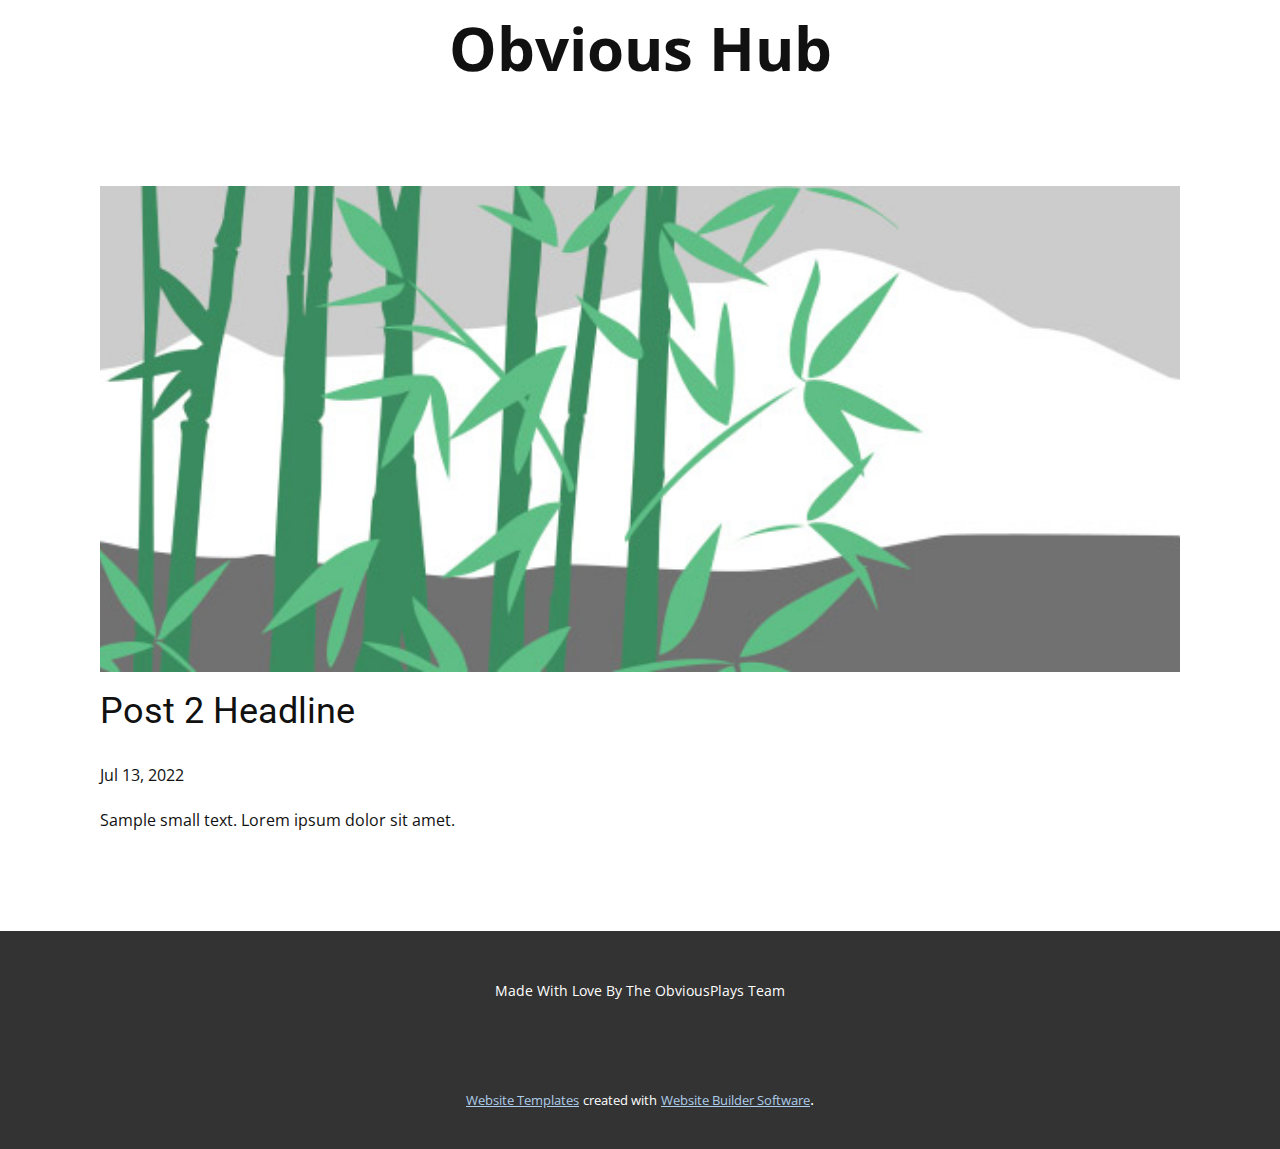
<file: blog/post-1.html>
<!doctype html>
<html style="font-size: 16px;" lang="en"><head>
    <meta name="viewport" content="width=device-width, initial-scale=1.0">
    <meta charset="utf-8">
    <meta name="keywords" content="Post 1 Headline">
    <meta name="description" content="">
    <title>Post 2 Headline</title>
    <link rel="stylesheet" href="../nicepage.css" media="screen">
<link rel="stylesheet" href="../Post-Template.css" media="screen">
    <script class="u-script" type="text/javascript" src="../jquery.js" defer=""></script>
    <script class="u-script" type="text/javascript" src="../nicepage.js" defer=""></script>
    <meta name="generator" content="Nicepage 4.14.1, nicepage.com">
    <link id="u-theme-google-font" rel="stylesheet" href="https://fonts.googleapis.com/css?family=Roboto:100,100i,300,300i,400,400i,500,500i,700,700i,900,900i|Open+Sans:300,300i,400,400i,500,500i,600,600i,700,700i,800,800i">
    
    
    <script type="application/ld+json">{
		"@context": "http://schema.org",
		"@type": "Organization",
		"name": ""
}</script>
    <meta name="theme-color" content="#478ac9">
  </head>
  <body class="u-body u-xl-mode" data-lang="en"><header class="u-clearfix u-header u-header" id="sec-07c8"><div class="u-align-left u-clearfix u-sheet u-valign-middle u-sheet-1">
        <p class="u-align-center u-text u-text-default u-text-1">Obvious Hub</p>
      </div></header>
    <section class="u-align-center u-clearfix u-section-1" id="sec-1afb">
      <div class="u-clearfix u-sheet u-valign-middle-md u-valign-middle-sm u-valign-middle-xs u-sheet-1"><!--post_details--><!--post_details_options_json--><!--{"source":""}--><!--/post_details_options_json--><!--blog_post-->
        <div class="u-container-style u-expanded-width u-post-details u-post-details-1">
          <div class="u-container-layout u-valign-middle u-container-layout-1"><!--blog_post_image-->
            <img alt="" class="u-blog-control u-expanded-width u-image u-image-default u-image-1" src="[data-uri]"><!--/blog_post_image--><!--blog_post_header-->
            <h2 class="u-blog-control u-text u-text-1">Post 2 Headline</h2><!--/blog_post_header--><!--blog_post_metadata-->
            <div class="u-blog-control u-metadata u-metadata-1"><!--blog_post_metadata_date-->
              <span class="u-meta-date u-meta-icon">Jul 13, 2022</span><!--/blog_post_metadata_date--><!--blog_post_metadata_category-->
              <!--/blog_post_metadata_category--><!--blog_post_metadata_comments-->
              <!--/blog_post_metadata_comments-->
            </div><!--/blog_post_metadata--><!--blog_post_content-->
            <div class="u-align-justify u-blog-control u-post-content u-text u-text-2 fr-view">
  Sample small text. Lorem ipsum dolor sit amet.
  </div><!--/blog_post_content-->
          </div>
        </div><!--/blog_post--><!--/post_details-->
      </div>
    </section>
    
    
    <footer class="u-align-center u-clearfix u-footer u-grey-80 u-footer" id="sec-9665"><div class="u-clearfix u-sheet u-sheet-1">
        <p class="u-small-text u-text u-text-variant u-text-1">Made With Love By The ObviousPlays Team</p>
      </div></footer>
    <section class="u-backlink u-clearfix u-grey-80">
      <a class="u-link" href="https://nicepage.com/website-templates" target="_blank">
        <span>Website Templates</span>
      </a>
      <p class="u-text">
        <span>created with</span>
      </p>
      <a class="u-link" href="" target="_blank">
        <span>Website Builder Software</span>
      </a>. 
    </section>
  
</body></html>
</file>
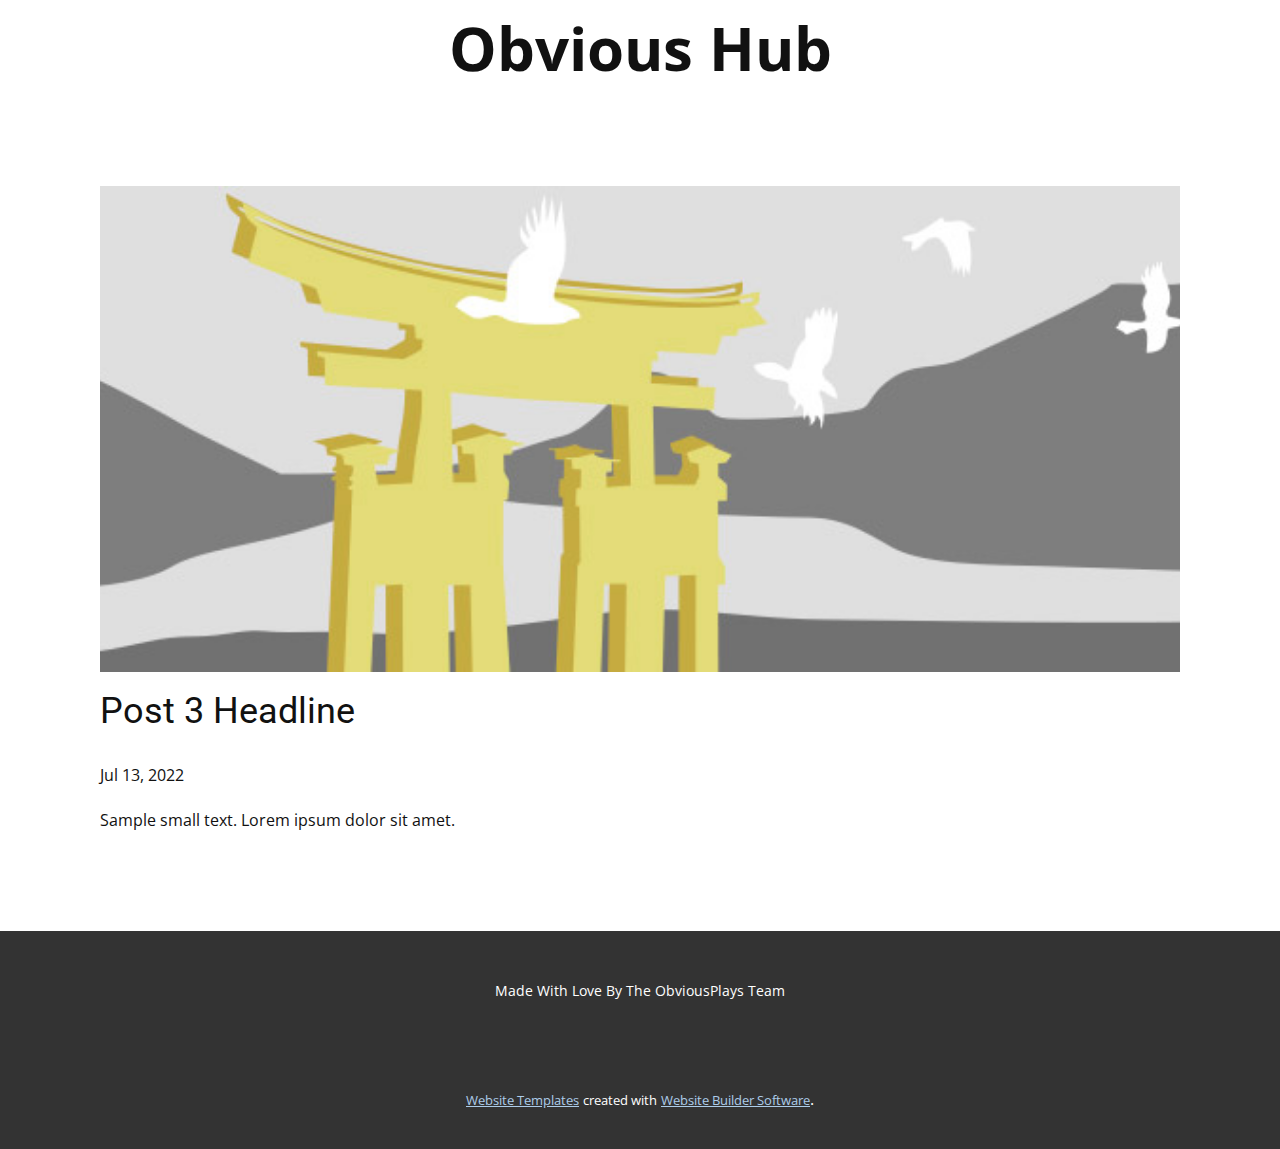
<file: blog/post-2.html>
<!doctype html>
<html style="font-size: 16px;" lang="en"><head>
    <meta name="viewport" content="width=device-width, initial-scale=1.0">
    <meta charset="utf-8">
    <meta name="keywords" content="Post 1 Headline">
    <meta name="description" content="">
    <title>Post 3 Headline</title>
    <link rel="stylesheet" href="../nicepage.css" media="screen">
<link rel="stylesheet" href="../Post-Template.css" media="screen">
    <script class="u-script" type="text/javascript" src="../jquery.js" defer=""></script>
    <script class="u-script" type="text/javascript" src="../nicepage.js" defer=""></script>
    <meta name="generator" content="Nicepage 4.14.1, nicepage.com">
    <link id="u-theme-google-font" rel="stylesheet" href="https://fonts.googleapis.com/css?family=Roboto:100,100i,300,300i,400,400i,500,500i,700,700i,900,900i|Open+Sans:300,300i,400,400i,500,500i,600,600i,700,700i,800,800i">
    
    
    <script type="application/ld+json">{
		"@context": "http://schema.org",
		"@type": "Organization",
		"name": ""
}</script>
    <meta name="theme-color" content="#478ac9">
  </head>
  <body class="u-body u-xl-mode" data-lang="en"><header class="u-clearfix u-header u-header" id="sec-07c8"><div class="u-align-left u-clearfix u-sheet u-valign-middle u-sheet-1">
        <p class="u-align-center u-text u-text-default u-text-1">Obvious Hub</p>
      </div></header>
    <section class="u-align-center u-clearfix u-section-1" id="sec-1afb">
      <div class="u-clearfix u-sheet u-valign-middle-md u-valign-middle-sm u-valign-middle-xs u-sheet-1"><!--post_details--><!--post_details_options_json--><!--{"source":""}--><!--/post_details_options_json--><!--blog_post-->
        <div class="u-container-style u-expanded-width u-post-details u-post-details-1">
          <div class="u-container-layout u-valign-middle u-container-layout-1"><!--blog_post_image-->
            <img alt="" class="u-blog-control u-expanded-width u-image u-image-default u-image-1" src="[data-uri]"><!--/blog_post_image--><!--blog_post_header-->
            <h2 class="u-blog-control u-text u-text-1">Post 3 Headline</h2><!--/blog_post_header--><!--blog_post_metadata-->
            <div class="u-blog-control u-metadata u-metadata-1"><!--blog_post_metadata_date-->
              <span class="u-meta-date u-meta-icon">Jul 13, 2022</span><!--/blog_post_metadata_date--><!--blog_post_metadata_category-->
              <!--/blog_post_metadata_category--><!--blog_post_metadata_comments-->
              <!--/blog_post_metadata_comments-->
            </div><!--/blog_post_metadata--><!--blog_post_content-->
            <div class="u-align-justify u-blog-control u-post-content u-text u-text-2 fr-view">
  Sample small text. Lorem ipsum dolor sit amet.
  </div><!--/blog_post_content-->
          </div>
        </div><!--/blog_post--><!--/post_details-->
      </div>
    </section>
    
    
    <footer class="u-align-center u-clearfix u-footer u-grey-80 u-footer" id="sec-9665"><div class="u-clearfix u-sheet u-sheet-1">
        <p class="u-small-text u-text u-text-variant u-text-1">Made With Love By The ObviousPlays Team</p>
      </div></footer>
    <section class="u-backlink u-clearfix u-grey-80">
      <a class="u-link" href="https://nicepage.com/website-templates" target="_blank">
        <span>Website Templates</span>
      </a>
      <p class="u-text">
        <span>created with</span>
      </p>
      <a class="u-link" href="" target="_blank">
        <span>Website Builder Software</span>
      </a>. 
    </section>
  
</body></html>
</file>
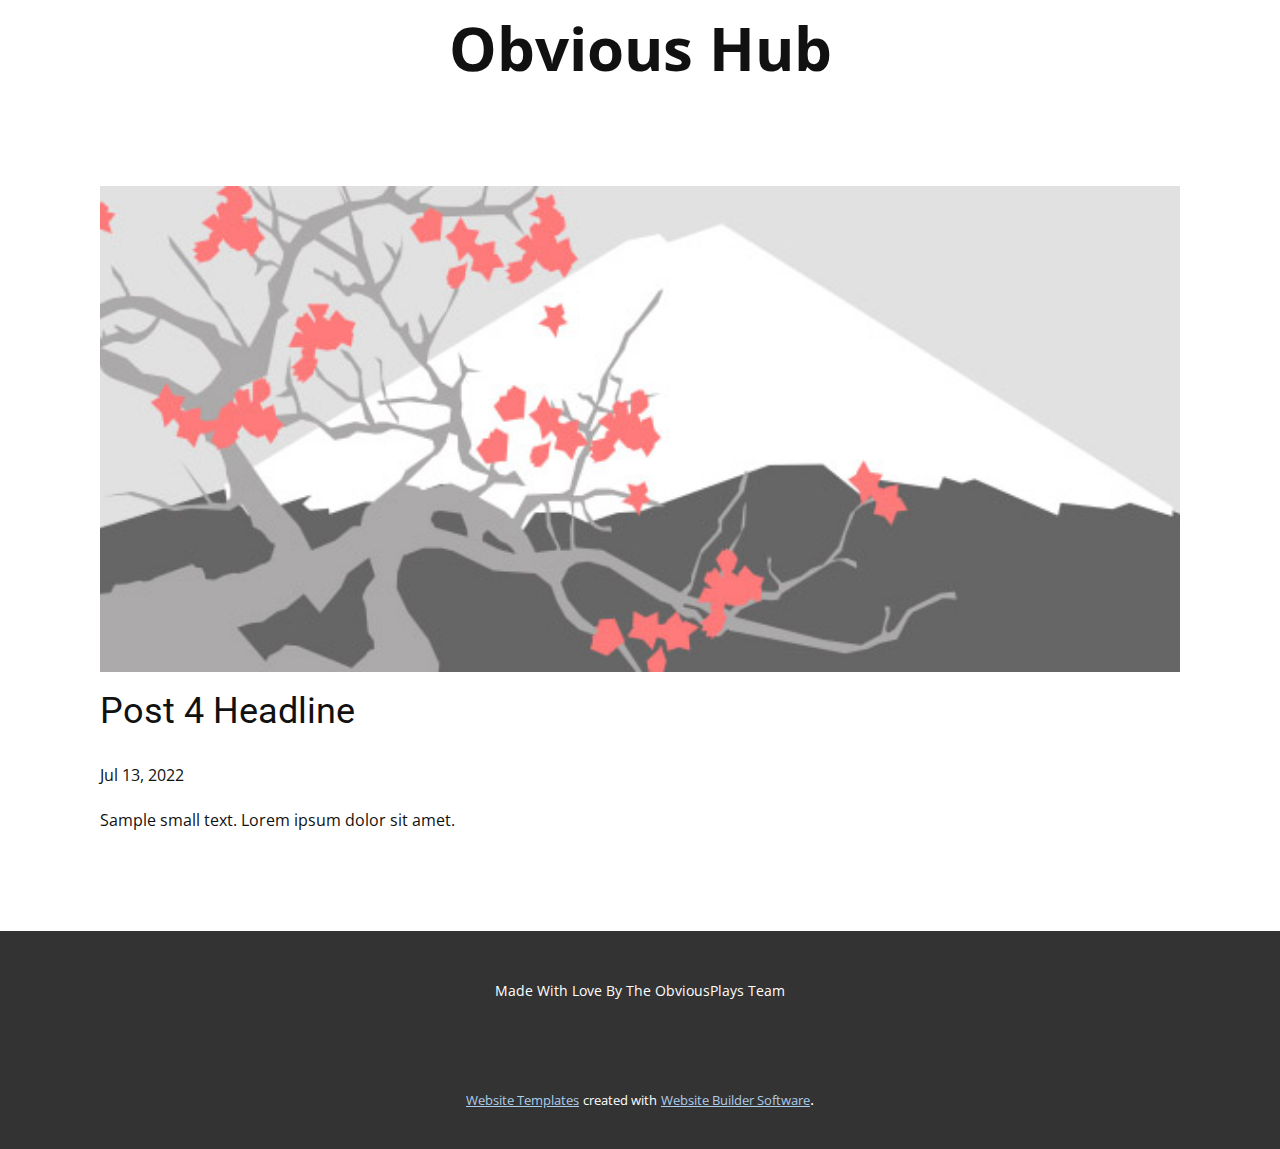
<file: blog/post-3.html>
<!doctype html>
<html style="font-size: 16px;" lang="en"><head>
    <meta name="viewport" content="width=device-width, initial-scale=1.0">
    <meta charset="utf-8">
    <meta name="keywords" content="Post 1 Headline">
    <meta name="description" content="">
    <title>Post 4 Headline</title>
    <link rel="stylesheet" href="../nicepage.css" media="screen">
<link rel="stylesheet" href="../Post-Template.css" media="screen">
    <script class="u-script" type="text/javascript" src="../jquery.js" defer=""></script>
    <script class="u-script" type="text/javascript" src="../nicepage.js" defer=""></script>
    <meta name="generator" content="Nicepage 4.14.1, nicepage.com">
    <link id="u-theme-google-font" rel="stylesheet" href="https://fonts.googleapis.com/css?family=Roboto:100,100i,300,300i,400,400i,500,500i,700,700i,900,900i|Open+Sans:300,300i,400,400i,500,500i,600,600i,700,700i,800,800i">
    
    
    <script type="application/ld+json">{
		"@context": "http://schema.org",
		"@type": "Organization",
		"name": ""
}</script>
    <meta name="theme-color" content="#478ac9">
  </head>
  <body class="u-body u-xl-mode" data-lang="en"><header class="u-clearfix u-header u-header" id="sec-07c8"><div class="u-align-left u-clearfix u-sheet u-valign-middle u-sheet-1">
        <p class="u-align-center u-text u-text-default u-text-1">Obvious Hub</p>
      </div></header>
    <section class="u-align-center u-clearfix u-section-1" id="sec-1afb">
      <div class="u-clearfix u-sheet u-valign-middle-md u-valign-middle-sm u-valign-middle-xs u-sheet-1"><!--post_details--><!--post_details_options_json--><!--{"source":""}--><!--/post_details_options_json--><!--blog_post-->
        <div class="u-container-style u-expanded-width u-post-details u-post-details-1">
          <div class="u-container-layout u-valign-middle u-container-layout-1"><!--blog_post_image-->
            <img alt="" class="u-blog-control u-expanded-width u-image u-image-default u-image-1" src="[data-uri]"><!--/blog_post_image--><!--blog_post_header-->
            <h2 class="u-blog-control u-text u-text-1">Post 4 Headline</h2><!--/blog_post_header--><!--blog_post_metadata-->
            <div class="u-blog-control u-metadata u-metadata-1"><!--blog_post_metadata_date-->
              <span class="u-meta-date u-meta-icon">Jul 13, 2022</span><!--/blog_post_metadata_date--><!--blog_post_metadata_category-->
              <!--/blog_post_metadata_category--><!--blog_post_metadata_comments-->
              <!--/blog_post_metadata_comments-->
            </div><!--/blog_post_metadata--><!--blog_post_content-->
            <div class="u-align-justify u-blog-control u-post-content u-text u-text-2 fr-view">
  Sample small text. Lorem ipsum dolor sit amet.
  </div><!--/blog_post_content-->
          </div>
        </div><!--/blog_post--><!--/post_details-->
      </div>
    </section>
    
    
    <footer class="u-align-center u-clearfix u-footer u-grey-80 u-footer" id="sec-9665"><div class="u-clearfix u-sheet u-sheet-1">
        <p class="u-small-text u-text u-text-variant u-text-1">Made With Love By The ObviousPlays Team</p>
      </div></footer>
    <section class="u-backlink u-clearfix u-grey-80">
      <a class="u-link" href="https://nicepage.com/website-templates" target="_blank">
        <span>Website Templates</span>
      </a>
      <p class="u-text">
        <span>created with</span>
      </p>
      <a class="u-link" href="" target="_blank">
        <span>Website Builder Software</span>
      </a>. 
    </section>
  
</body></html>
</file>
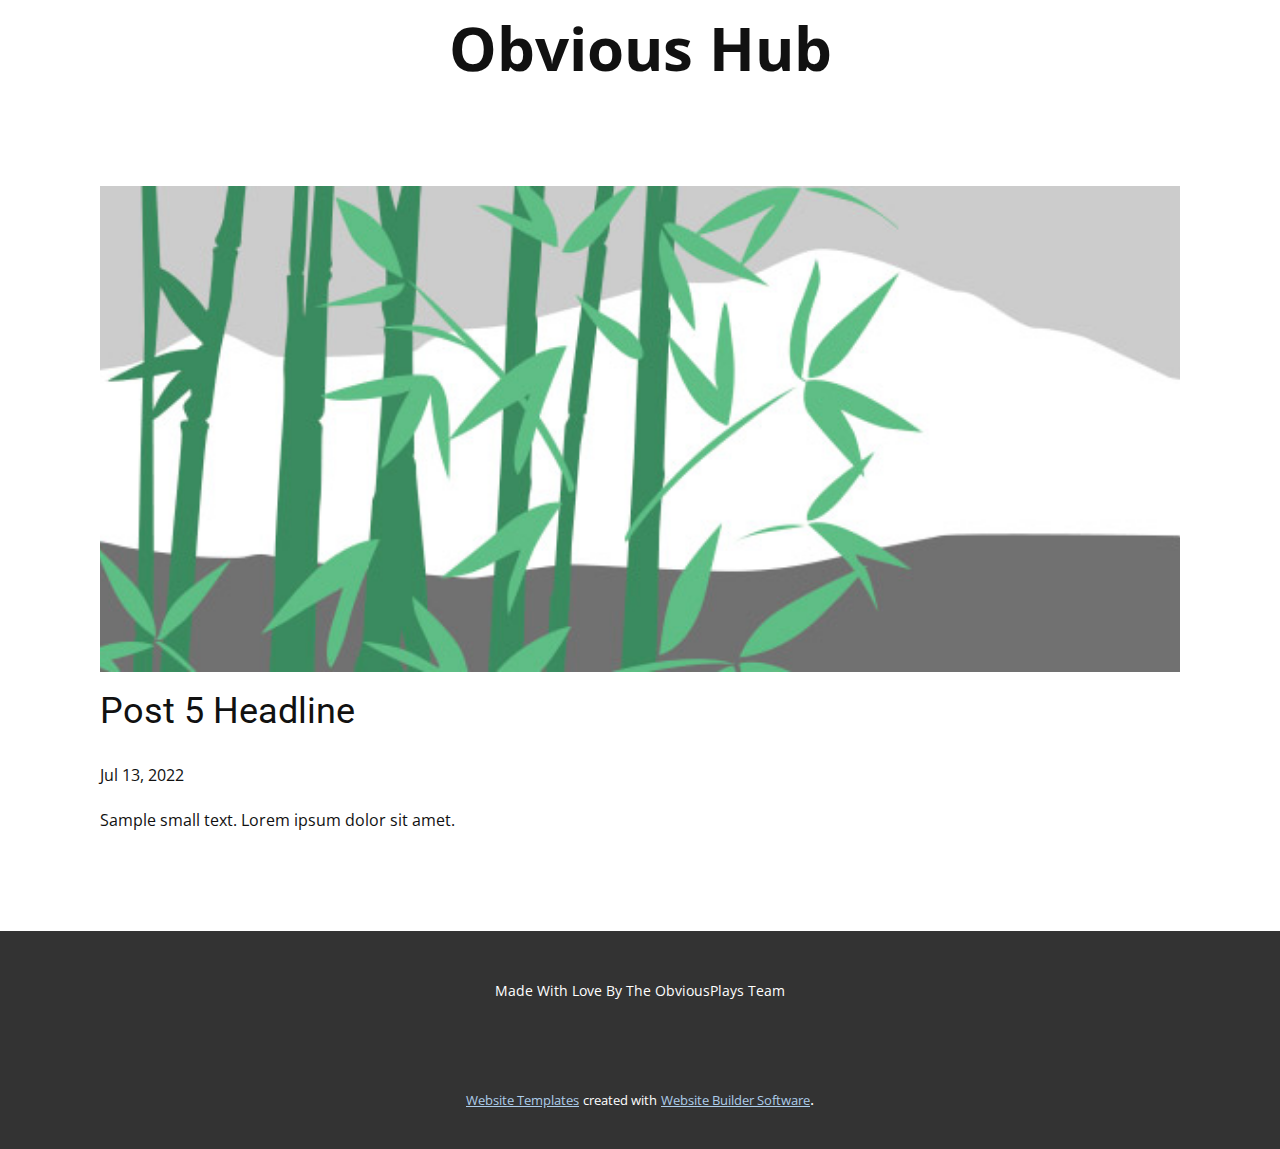
<file: blog/post-4.html>
<!doctype html>
<html style="font-size: 16px;" lang="en"><head>
    <meta name="viewport" content="width=device-width, initial-scale=1.0">
    <meta charset="utf-8">
    <meta name="keywords" content="Post 1 Headline">
    <meta name="description" content="">
    <title>Post 5 Headline</title>
    <link rel="stylesheet" href="../nicepage.css" media="screen">
<link rel="stylesheet" href="../Post-Template.css" media="screen">
    <script class="u-script" type="text/javascript" src="../jquery.js" defer=""></script>
    <script class="u-script" type="text/javascript" src="../nicepage.js" defer=""></script>
    <meta name="generator" content="Nicepage 4.14.1, nicepage.com">
    <link id="u-theme-google-font" rel="stylesheet" href="https://fonts.googleapis.com/css?family=Roboto:100,100i,300,300i,400,400i,500,500i,700,700i,900,900i|Open+Sans:300,300i,400,400i,500,500i,600,600i,700,700i,800,800i">
    
    
    <script type="application/ld+json">{
		"@context": "http://schema.org",
		"@type": "Organization",
		"name": ""
}</script>
    <meta name="theme-color" content="#478ac9">
  </head>
  <body class="u-body u-xl-mode" data-lang="en"><header class="u-clearfix u-header u-header" id="sec-07c8"><div class="u-align-left u-clearfix u-sheet u-valign-middle u-sheet-1">
        <p class="u-align-center u-text u-text-default u-text-1">Obvious Hub</p>
      </div></header>
    <section class="u-align-center u-clearfix u-section-1" id="sec-1afb">
      <div class="u-clearfix u-sheet u-valign-middle-md u-valign-middle-sm u-valign-middle-xs u-sheet-1"><!--post_details--><!--post_details_options_json--><!--{"source":""}--><!--/post_details_options_json--><!--blog_post-->
        <div class="u-container-style u-expanded-width u-post-details u-post-details-1">
          <div class="u-container-layout u-valign-middle u-container-layout-1"><!--blog_post_image-->
            <img alt="" class="u-blog-control u-expanded-width u-image u-image-default u-image-1" src="[data-uri]"><!--/blog_post_image--><!--blog_post_header-->
            <h2 class="u-blog-control u-text u-text-1">Post 5 Headline</h2><!--/blog_post_header--><!--blog_post_metadata-->
            <div class="u-blog-control u-metadata u-metadata-1"><!--blog_post_metadata_date-->
              <span class="u-meta-date u-meta-icon">Jul 13, 2022</span><!--/blog_post_metadata_date--><!--blog_post_metadata_category-->
              <!--/blog_post_metadata_category--><!--blog_post_metadata_comments-->
              <!--/blog_post_metadata_comments-->
            </div><!--/blog_post_metadata--><!--blog_post_content-->
            <div class="u-align-justify u-blog-control u-post-content u-text u-text-2 fr-view">
  Sample small text. Lorem ipsum dolor sit amet.
  </div><!--/blog_post_content-->
          </div>
        </div><!--/blog_post--><!--/post_details-->
      </div>
    </section>
    
    
    <footer class="u-align-center u-clearfix u-footer u-grey-80 u-footer" id="sec-9665"><div class="u-clearfix u-sheet u-sheet-1">
        <p class="u-small-text u-text u-text-variant u-text-1">Made With Love By The ObviousPlays Team</p>
      </div></footer>
    <section class="u-backlink u-clearfix u-grey-80">
      <a class="u-link" href="https://nicepage.com/website-templates" target="_blank">
        <span>Website Templates</span>
      </a>
      <p class="u-text">
        <span>created with</span>
      </p>
      <a class="u-link" href="" target="_blank">
        <span>Website Builder Software</span>
      </a>. 
    </section>
  
</body></html>
</file>
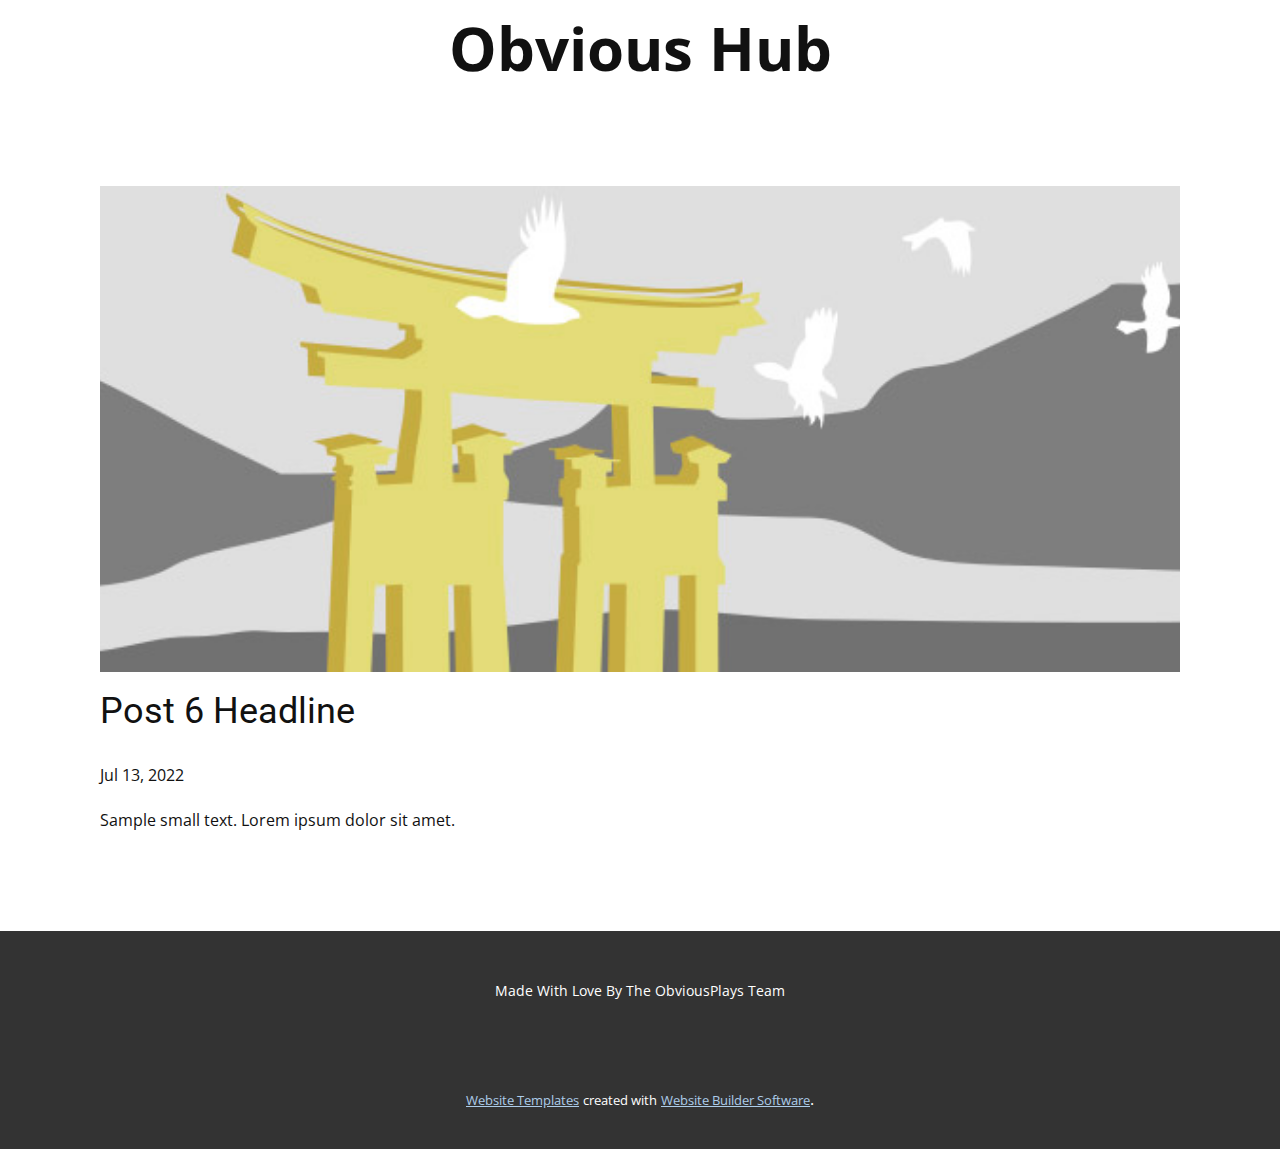
<file: blog/post-5.html>
<!doctype html>
<html style="font-size: 16px;" lang="en"><head>
    <meta name="viewport" content="width=device-width, initial-scale=1.0">
    <meta charset="utf-8">
    <meta name="keywords" content="Post 1 Headline">
    <meta name="description" content="">
    <title>Post 6 Headline</title>
    <link rel="stylesheet" href="../nicepage.css" media="screen">
<link rel="stylesheet" href="../Post-Template.css" media="screen">
    <script class="u-script" type="text/javascript" src="../jquery.js" defer=""></script>
    <script class="u-script" type="text/javascript" src="../nicepage.js" defer=""></script>
    <meta name="generator" content="Nicepage 4.14.1, nicepage.com">
    <link id="u-theme-google-font" rel="stylesheet" href="https://fonts.googleapis.com/css?family=Roboto:100,100i,300,300i,400,400i,500,500i,700,700i,900,900i|Open+Sans:300,300i,400,400i,500,500i,600,600i,700,700i,800,800i">
    
    
    <script type="application/ld+json">{
		"@context": "http://schema.org",
		"@type": "Organization",
		"name": ""
}</script>
    <meta name="theme-color" content="#478ac9">
  </head>
  <body class="u-body u-xl-mode" data-lang="en"><header class="u-clearfix u-header u-header" id="sec-07c8"><div class="u-align-left u-clearfix u-sheet u-valign-middle u-sheet-1">
        <p class="u-align-center u-text u-text-default u-text-1">Obvious Hub</p>
      </div></header>
    <section class="u-align-center u-clearfix u-section-1" id="sec-1afb">
      <div class="u-clearfix u-sheet u-valign-middle-md u-valign-middle-sm u-valign-middle-xs u-sheet-1"><!--post_details--><!--post_details_options_json--><!--{"source":""}--><!--/post_details_options_json--><!--blog_post-->
        <div class="u-container-style u-expanded-width u-post-details u-post-details-1">
          <div class="u-container-layout u-valign-middle u-container-layout-1"><!--blog_post_image-->
            <img alt="" class="u-blog-control u-expanded-width u-image u-image-default u-image-1" src="[data-uri]"><!--/blog_post_image--><!--blog_post_header-->
            <h2 class="u-blog-control u-text u-text-1">Post 6 Headline</h2><!--/blog_post_header--><!--blog_post_metadata-->
            <div class="u-blog-control u-metadata u-metadata-1"><!--blog_post_metadata_date-->
              <span class="u-meta-date u-meta-icon">Jul 13, 2022</span><!--/blog_post_metadata_date--><!--blog_post_metadata_category-->
              <!--/blog_post_metadata_category--><!--blog_post_metadata_comments-->
              <!--/blog_post_metadata_comments-->
            </div><!--/blog_post_metadata--><!--blog_post_content-->
            <div class="u-align-justify u-blog-control u-post-content u-text u-text-2 fr-view">
  Sample small text. Lorem ipsum dolor sit amet.
  </div><!--/blog_post_content-->
          </div>
        </div><!--/blog_post--><!--/post_details-->
      </div>
    </section>
    
    
    <footer class="u-align-center u-clearfix u-footer u-grey-80 u-footer" id="sec-9665"><div class="u-clearfix u-sheet u-sheet-1">
        <p class="u-small-text u-text u-text-variant u-text-1">Made With Love By The ObviousPlays Team</p>
      </div></footer>
    <section class="u-backlink u-clearfix u-grey-80">
      <a class="u-link" href="https://nicepage.com/website-templates" target="_blank">
        <span>Website Templates</span>
      </a>
      <p class="u-text">
        <span>created with</span>
      </p>
      <a class="u-link" href="" target="_blank">
        <span>Website Builder Software</span>
      </a>. 
    </section>
  
</body></html>
</file>
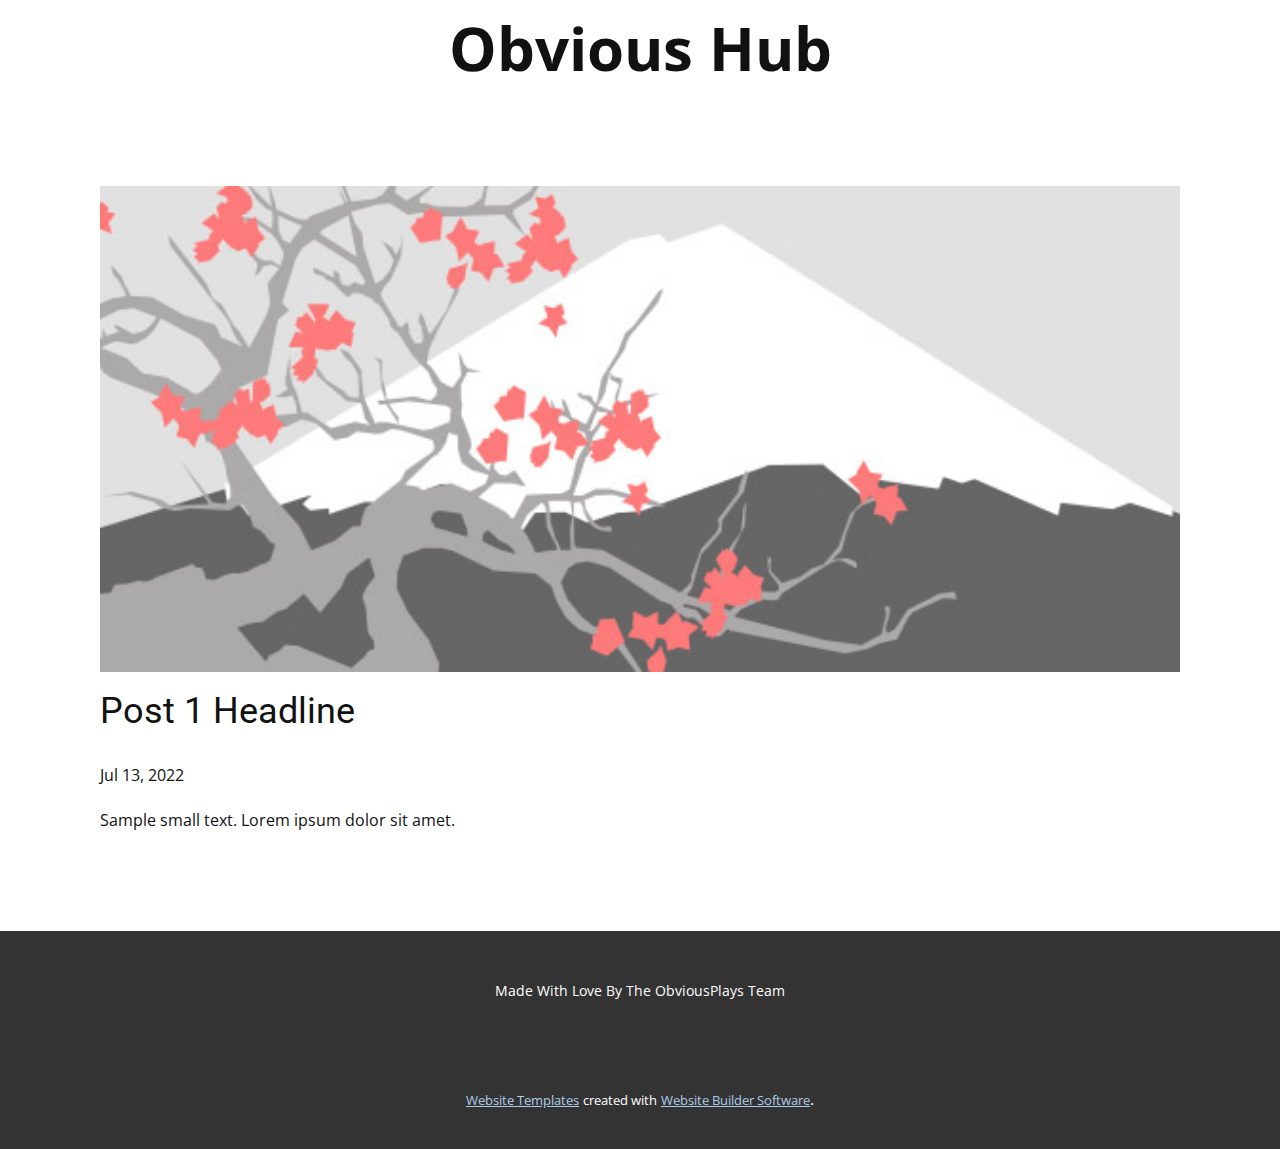
<file: blog/post.html>
<!doctype html>
<html style="font-size: 16px;" lang="en"><head>
    <meta name="viewport" content="width=device-width, initial-scale=1.0">
    <meta charset="utf-8">
    <meta name="keywords" content="Post 1 Headline">
    <meta name="description" content="">
    <title>Post 1 Headline</title>
    <link rel="stylesheet" href="../nicepage.css" media="screen">
<link rel="stylesheet" href="../Post-Template.css" media="screen">
    <script class="u-script" type="text/javascript" src="../jquery.js" defer=""></script>
    <script class="u-script" type="text/javascript" src="../nicepage.js" defer=""></script>
    <meta name="generator" content="Nicepage 4.14.1, nicepage.com">
    <link id="u-theme-google-font" rel="stylesheet" href="https://fonts.googleapis.com/css?family=Roboto:100,100i,300,300i,400,400i,500,500i,700,700i,900,900i|Open+Sans:300,300i,400,400i,500,500i,600,600i,700,700i,800,800i">
    
    
    <script type="application/ld+json">{
		"@context": "http://schema.org",
		"@type": "Organization",
		"name": ""
}</script>
    <meta name="theme-color" content="#478ac9">
  </head>
  <body class="u-body u-xl-mode" data-lang="en"><header class="u-clearfix u-header u-header" id="sec-07c8"><div class="u-align-left u-clearfix u-sheet u-valign-middle u-sheet-1">
        <p class="u-align-center u-text u-text-default u-text-1">Obvious Hub</p>
      </div></header>
    <section class="u-align-center u-clearfix u-section-1" id="sec-1afb">
      <div class="u-clearfix u-sheet u-valign-middle-md u-valign-middle-sm u-valign-middle-xs u-sheet-1"><!--post_details--><!--post_details_options_json--><!--{"source":""}--><!--/post_details_options_json--><!--blog_post-->
        <div class="u-container-style u-expanded-width u-post-details u-post-details-1">
          <div class="u-container-layout u-valign-middle u-container-layout-1"><!--blog_post_image-->
            <img alt="" class="u-blog-control u-expanded-width u-image u-image-default u-image-1" src="[data-uri]"><!--/blog_post_image--><!--blog_post_header-->
            <h2 class="u-blog-control u-text u-text-1">Post 1 Headline</h2><!--/blog_post_header--><!--blog_post_metadata-->
            <div class="u-blog-control u-metadata u-metadata-1"><!--blog_post_metadata_date-->
              <span class="u-meta-date u-meta-icon">Jul 13, 2022</span><!--/blog_post_metadata_date--><!--blog_post_metadata_category-->
              <!--/blog_post_metadata_category--><!--blog_post_metadata_comments-->
              <!--/blog_post_metadata_comments-->
            </div><!--/blog_post_metadata--><!--blog_post_content-->
            <div class="u-align-justify u-blog-control u-post-content u-text u-text-2 fr-view">
  Sample small text. Lorem ipsum dolor sit amet.
  </div><!--/blog_post_content-->
          </div>
        </div><!--/blog_post--><!--/post_details-->
      </div>
    </section>
    
    
    <footer class="u-align-center u-clearfix u-footer u-grey-80 u-footer" id="sec-9665"><div class="u-clearfix u-sheet u-sheet-1">
        <p class="u-small-text u-text u-text-variant u-text-1">Made With Love By The ObviousPlays Team</p>
      </div></footer>
    <section class="u-backlink u-clearfix u-grey-80">
      <a class="u-link" href="https://nicepage.com/website-templates" target="_blank">
        <span>Website Templates</span>
      </a>
      <p class="u-text">
        <span>created with</span>
      </p>
      <a class="u-link" href="" target="_blank">
        <span>Website Builder Software</span>
      </a>. 
    </section>
  
</body></html>
</file>
